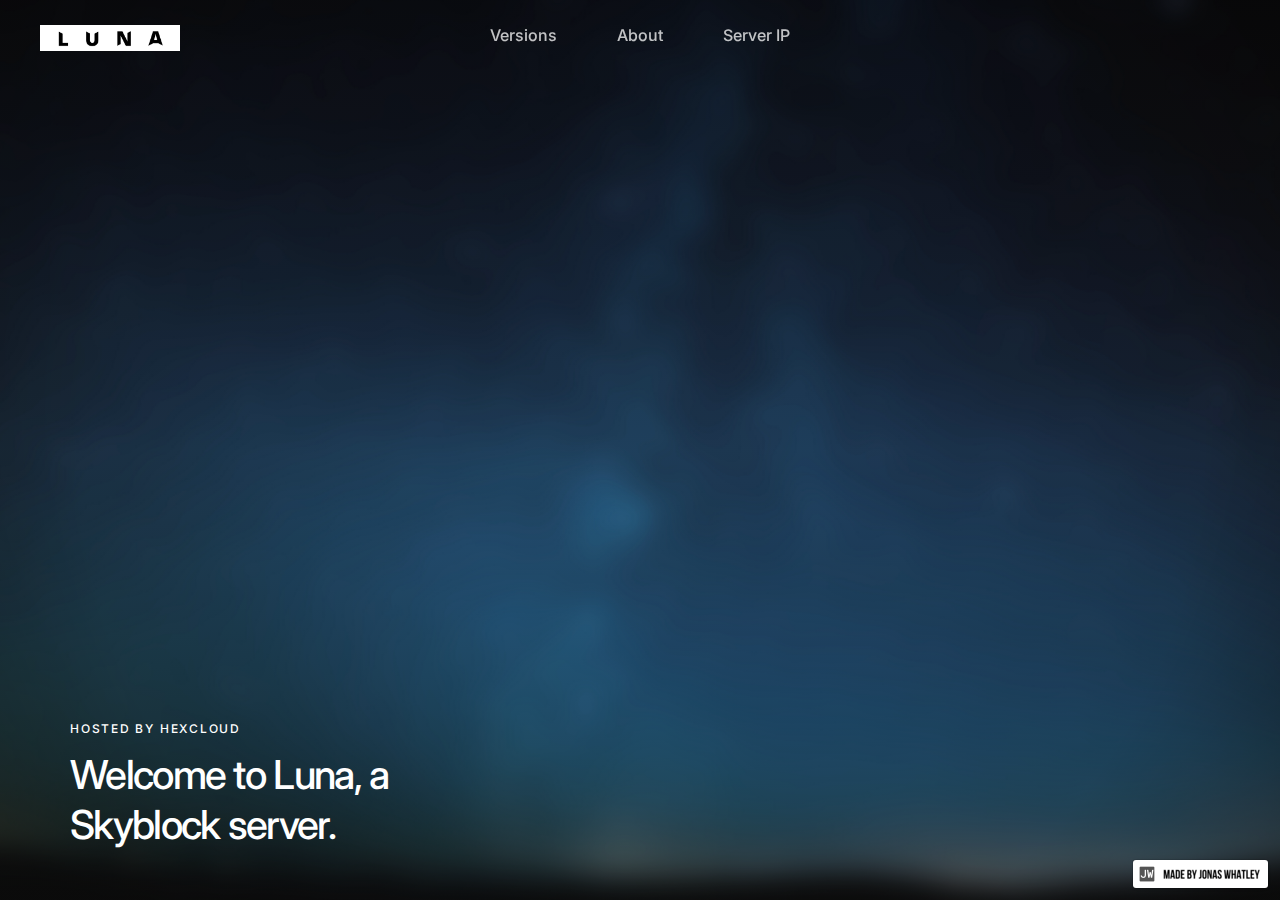
<file: index.html>
<html data-wf-domain="arcstudio.webflow.io" data-wf-page="60280dfdf65a4b057ad40a09" data-wf-site="60228ac4ff92bcfde58d2cdc" class="w-mod-js w-mod-touch wf-inter-n2-active wf-inter-n3-active wf-inter-n4-active wf-inter-n5-active wf-inter-n6-active wf-inter-n7-active wf-active"><!-- Mirrored from arcstudio.webflow.io/ by HTTrack Website Copier/3.x [XR&CO'2014], Mon, 06 Sep 2021 22:43:13 GMT --><head><meta charset="utf-8"><title>LUNA, a Skyblock server</title><meta content="Welcome to Luna, an awesome, free to play Skyblock server for Minecraft." name="description"><meta content="LUNA, a Skyblock server" property="og:title"><meta content="Welcome to Luna, an awesome, free to play Skyblock server for Minecraft." property="og:description"><meta content="LUNA, a Skyblock server" property="twitter:title"><meta content="Welcome to Luna, an awesome, free to play Skyblock server for Minecraft." property="twitter:description"><meta property="og:type" content="website"><meta content="summary_large_image" name="twitter:card"><meta content="width=device-width, initial-scale=1" name="viewport"><link href="../assets.website-files.com/60228ac4ff92bcfde58d2cdc/css/arcstudio.webflow.70149592f.css" rel="stylesheet" type="text/css"><script src="../ajax.googleapis.com/ajax/libs/webfont/1.6.26/webfont.js" type="text/javascript"></script><link rel="stylesheet" href="http://fonts.googleapis.com/css?family=Inter:200,300,regular,500,600,700" media="all"><script type="text/javascript">WebFont.load({  google: {    families: ["Inter:200,300,regular,500,600,700"]  }});</script><!--[if lt IE 9]><script src="https://cdnjs.cloudflare.com/ajax/libs/html5shiv/3.7.3/html5shiv.min.js" type="text/javascript"></script><![endif]--><script type="text/javascript">!function(o,c){var n=c.documentElement,t=" w-mod-";n.className+=t+"js",("ontouchstart"in o||o.DocumentTouch&&c instanceof DocumentTouch)&&(n.className+=t+"touch")}(window,document);</script><link href="../assets.website-files.com/60228ac4ff92bcfde58d2cdc/602afc96c984ec171512dcb2_favicon.png" rel="shortcut icon" type="image/x-icon"><link href="../assets.website-files.com/60228ac4ff92bcfde58d2cdc/602afc9c6f25162d26774ba6_webclip.png" rel="apple-touch-icon">
<meta http-equiv="refresh" content="0; URL=/website/index.html" />
</head>
<body>
  <p>If you are not redirected, <a href="/website/index.html">click here</a>.</p>
</body>
</file>
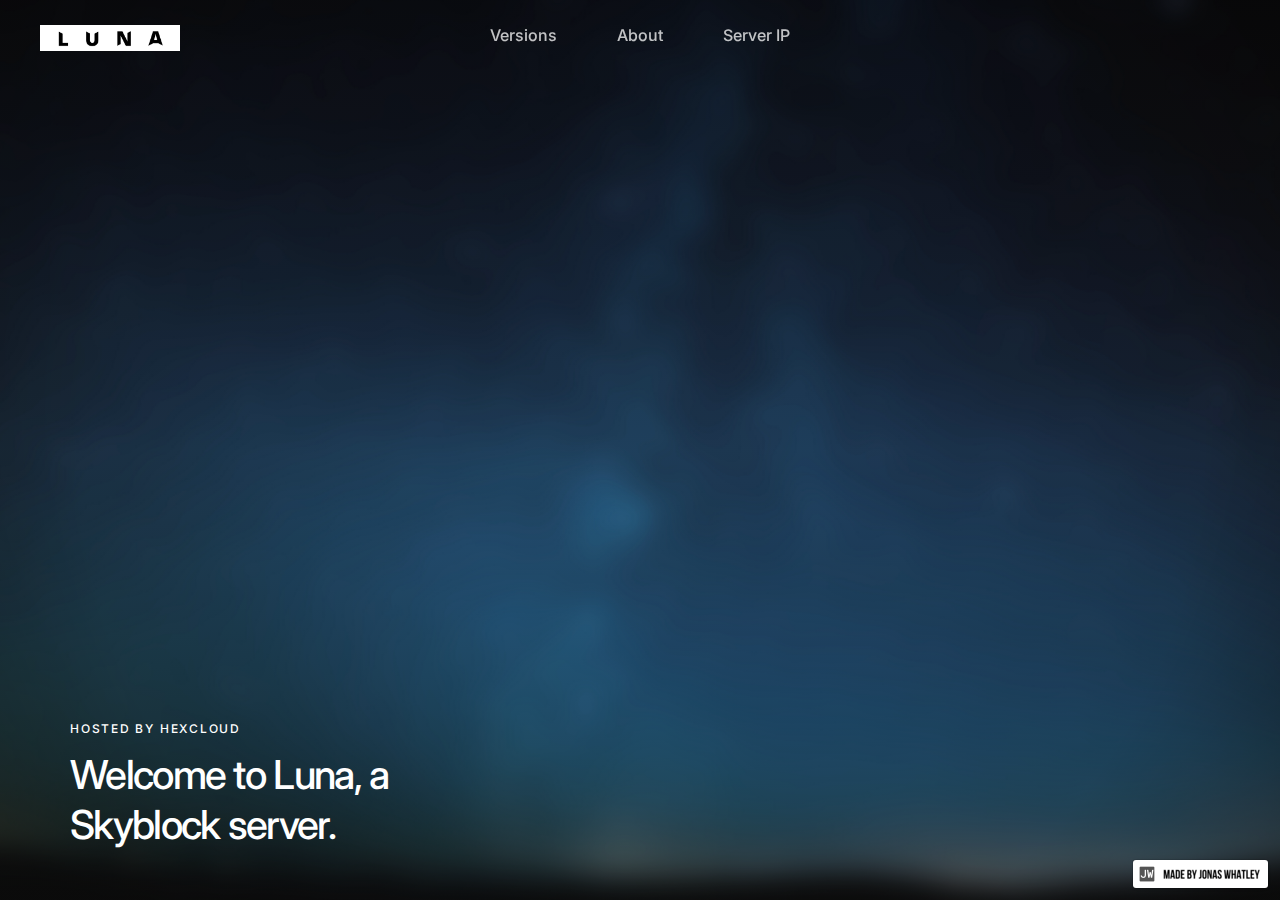
<file: website/index.html>
<html data-wf-domain="arcstudio.webflow.io" data-wf-page="60280dfdf65a4b057ad40a09" data-wf-site="60228ac4ff92bcfde58d2cdc" class="w-mod-js w-mod-touch wf-inter-n2-active wf-inter-n3-active wf-inter-n4-active wf-inter-n5-active wf-inter-n6-active wf-inter-n7-active wf-active w-mod-js w-mod-ix"><head><meta charset="utf-8"><title>LUNA, a Skyblock server</title><meta content="Welcome to Luna, an awesome, free to play Skyblock server for Minecraft." name="description"><meta content="LUNA, a Skyblock server" property="og:title"><meta content="Welcome to Luna, an awesome, free to play Skyblock server for Minecraft." property="og:description"><meta content="LUNA, a Skyblock server" property="twitter:title"><meta content="Welcome to Luna, an awesome, free to play Skyblock server for Minecraft." property="twitter:description"><meta property="og:type" content="website"><meta content="summary_large_image" name="twitter:card"><meta content="width=device-width, initial-scale=1" name="viewport"><link href="../assets.website-files.com/60228ac4ff92bcfde58d2cdc/css/arcstudio.webflow.70149592f.css" rel="stylesheet" type="text/css"><script src="../ajax.googleapis.com/ajax/libs/webfont/1.6.26/webfont.js" type="text/javascript"></script><script data-dapp-detection="">!function(){let e=!1;function n(){if(!e){const n=document.createElement("meta");n.name="dapp-detected",document.head.appendChild(n),e=!0}}if(window.hasOwnProperty("ethereum")){if(window.__disableDappDetectionInsertion=!0,void 0===window.ethereum)return;n()}else{var t=window.ethereum;Object.defineProperty(window,"ethereum",{configurable:!0,enumerable:!1,set:function(e){window.__disableDappDetectionInsertion||n(),t=e},get:function(){if(!window.__disableDappDetectionInsertion){const e=arguments.callee;e&&e.caller&&e.caller.toString&&-1!==e.caller.toString().indexOf("getOwnPropertyNames")||n()}return t}})}}();</script><link rel="stylesheet" href="https://fonts.googleapis.com/css?family=Inter:200,300,regular,500,600,700" media="all"><link rel="stylesheet" href="https://fonts.googleapis.com/css?family=Inter:200,300,regular,500,600,700" media="all"><script type="text/javascript">WebFont.load({  google: {    families: ["Inter:200,300,regular,500,600,700"]  }});</script><!--[if lt IE 9]><script src="https://cdnjs.cloudflare.com/ajax/libs/html5shiv/3.7.3/html5shiv.min.js" type="text/javascript"></script><![endif]--><script type="text/javascript">!function(o,c){var n=c.documentElement,t=" w-mod-";n.className+=t+"js",("ontouchstart"in o||o.DocumentTouch&&c instanceof DocumentTouch)&&(n.className+=t+"touch")}(window,document);</script><link href="../assets.website-files.com/60228ac4ff92bcfde58d2cdc/602afc96c984ec171512dcb2_favicon.png" rel="shortcut icon" type="image/x-icon"><link href="../assets.website-files.com/60228ac4ff92bcfde58d2cdc/602afc9c6f25162d26774ba6_webclip.png" rel="apple-touch-icon"></head><body data-new-gr-c-s-check-loaded="14.1027.0" data-gr-ext-installed=""><div data-w-id="8c3f2129-5beb-d66c-8280-7487acb77232" class="preload-screen" style="display: none; opacity: 0;"><img src="../assets.website-files.com/60228ac4ff92bcfde58d2cdc/6029415a400a92b09460d461_logo_wb.png" loading="lazy" data-w-id="8c3f2129-5beb-d66c-8280-7487acb77233" alt="" class="preload-image" style="opacity: 0;"></div><nav class="navbar homepage"><div class="navbar-container"><div class="navbar-left"><a href="index.html" aria-current="page" class="navbar-brand w-inline-block w--current"><img src="../assets.website-files.com/60228ac4ff92bcfde58d2cdc/6029412bad7fda49bbb71dce_logo_bw.png" loading="lazy" alt="Arc Studio logo
"></a></div><div class="navbar-mid"><ul role="list" class="navbar-menu w-list-unstyled"><li class="navbar-menu-item first-child"><a href="studio.html" class="navbar-menu-item-link">Versions</a></li><li class="navbar-menu-item"><a href="projects.html" class="navbar-menu-item-link">About</a></li><li class="navbar-menu-item" style="
    margin-right: 0px;
"><a href="blog.html" class="navbar-menu-item-link">Server IP</a></li></ul></div><div class="navbar-right"><div class="mobile-menu-button"><div class="bar top"></div><div class="bar middle"></div><div class="bar bottom"></div></div></div></div></nav><div data-w-id="858db959-1796-ae49-8ee6-fbae9528ce45" class="mobile-menu"><div class="menu-header"><div class="menu-logo"><img src="../assets.website-files.com/60228ac4ff92bcfde58d2cdc/602940dfbd9e72c79a310c88_arc_logo.png" loading="lazy" alt="Arc Studio logo" class="main-menu-logo"></div><div data-w-id="858db959-1796-ae49-8ee6-fbae9528ce49" class="close"><div class="close-bar top"></div><div class="close-bar bottom"></div></div></div><div class="mobile-menu-wrapper"><div class="mobile-menu-inner"><div class="mobile-menu-links"><a href="studio.html" class="mbile-menu-link w-inline-block"><h3 class="mobile-menu-text">Studio</h3></a><a href="projects.html" class="mbile-menu-link w-inline-block"><h3 class="mobile-menu-text">Projects</h3></a><a href="blog.html" class="mbile-menu-link w-inline-block"><h3 class="mobile-menu-text">Blog</h3></a></div><a href="contact.html" class="main-button w-button">Contact</a></div></div></div><div class="fullscreen-hero"><div data-delay="6000" data-animation="cross" data-autoplay="1" data-duration="2000" data-infinite="1" class="slider-hero w-slider" role="region" aria-label="carousel"><div class="w-slider-mask" id="w-slider-mask-0"><div class="slide one w-slide" aria-label="1 of 1" role="group" style="transform: translateX(0px); opacity: 1;"><div data-w-id="Div Block" class="hero-slider-title"><div class="hero-overline-text small-caps-text">Hosted By HEXCLOUD</div><h2 class="hero-main-title">Welcome to Luna, a Skyblock server.</h2></div></div><div aria-live="off" aria-atomic="true" class="w-slider-aria-label" data-wf-ignore=""></div></div></div></div>

<a class="w-webflow-badge" href="https://youtube.com/jonaswhatley"><img src="/d3e54v103j8qbb.cloudfront.net/JW.png" alt="" style="margin-right: 8px; width: 16px;"><img src="/d3e54v103j8qbb.cloudfront.net/tag.png" alt="Made in Webflow"></a></body></html>
</file>
<file: assets.website-files.com/60228ac4ff92bcfde58d2cdc/css/arcstudio.webflow.70149592f.css>
/* Generated on: Fri Mar 05 2021 13:21:45 GMT+0000 (Coordinated Universal Time) */
/* ==========================================================================
   normalize.css v3.0.3 | MIT License | github.com/necolas/normalize.css 
   ========================================================================== */
/*! normalize.css v3.0.3 | MIT License | github.com/necolas/normalize.css */html{font-family:sans-serif;-ms-text-size-adjust:100%;-webkit-text-size-adjust:100%}body{margin:0}article,aside,details,figcaption,figure,footer,header,hgroup,main,menu,nav,section,summary{display:block}audio,canvas,progress,video{display:inline-block;vertical-align:baseline}audio:not([controls]){display:none;height:0}[hidden],template{display:none}a{background-color:transparent}a:active,a:hover{outline:0}abbr[title]{border-bottom:1px dotted}b,strong{font-weight:bold}dfn{font-style:italic}h1{font-size:2em;margin:.67em 0}mark{background:#ff0;color:#000}small{font-size:80%}sub,sup{font-size:75%;line-height:0;position:relative;vertical-align:baseline}sup{top:-0.5em}sub{bottom:-0.25em}img{border:0}svg:not(:root){overflow:hidden}figure{margin:1em 40px}hr{box-sizing:content-box;height:0}pre{overflow:auto}code,kbd,pre,samp{font-family:monospace,monospace;font-size:1em}button,input,optgroup,select,textarea{color:inherit;font:inherit;margin:0}button{overflow:visible}button,select{text-transform:none}button,html input[type="button"],input[type="reset"]{-webkit-appearance:button;cursor:pointer}button[disabled],html input[disabled]{cursor:default}button::-moz-focus-inner,input::-moz-focus-inner{border:0;padding:0}input{line-height:normal}input[type="checkbox"],input[type="radio"]{box-sizing:border-box;padding:0}input[type="number"]::-webkit-inner-spin-button,input[type="number"]::-webkit-outer-spin-button{height:auto}input[type="search"]{-webkit-appearance:none}input[type="search"]::-webkit-search-cancel-button,input[type="search"]::-webkit-search-decoration{-webkit-appearance:none}fieldset{border:1px solid #c0c0c0;margin:0 2px;padding:.35em .625em .75em}legend{border:0;padding:0}textarea{overflow:auto}optgroup{font-weight:bold}table{border-collapse:collapse;border-spacing:0}td,th{padding:0}

/* ==========================================================================
   Start of base Webflow CSS - If you're looking for some ultra-clean CSS, skip the boilerplate and see the unminified code below.
   ========================================================================== */
@font-face{font-family:'webflow-icons';src:url("[data-uri]") format('truetype');font-weight:normal;font-style:normal}[class^="w-icon-"],[class*=" w-icon-"]{font-family:'webflow-icons' !important;speak:none;font-style:normal;font-weight:normal;font-variant:normal;text-transform:none;line-height:1;-webkit-font-smoothing:antialiased;-moz-osx-font-smoothing:grayscale}.w-icon-slider-right:before{content:"\e600"}.w-icon-slider-left:before{content:"\e601"}.w-icon-nav-menu:before{content:"\e602"}.w-icon-arrow-down:before,.w-icon-dropdown-toggle:before{content:"\e603"}.w-icon-file-upload-remove:before{content:"\e900"}.w-icon-file-upload-icon:before{content:"\e903"}*{-webkit-box-sizing:border-box;-moz-box-sizing:border-box;box-sizing:border-box}html{height:100%}body{margin:0;min-height:100%;background-color:#fff;font-family:Arial,sans-serif;font-size:14px;line-height:20px;color:#333}img{max-width:100%;vertical-align:middle;display:inline-block}html.w-mod-touch *{background-attachment:scroll !important}.w-block{display:block}.w-inline-block{max-width:100%;display:inline-block}.w-clearfix:before,.w-clearfix:after{content:" ";display:table;grid-column-start:1;grid-row-start:1;grid-column-end:2;grid-row-end:2}.w-clearfix:after{clear:both}.w-hidden{display:none}.w-button{display:inline-block;padding:9px 15px;background-color:#3898EC;color:white;border:0;line-height:inherit;text-decoration:none;cursor:pointer;border-radius:0}input.w-button{-webkit-appearance:button}html[data-w-dynpage] [data-w-cloak]{color:transparent !important}.w-webflow-badge,.w-webflow-badge *{position:static;left:auto;top:auto;right:auto;bottom:auto;z-index:auto;display:block;visibility:visible;overflow:visible;overflow-x:visible;overflow-y:visible;box-sizing:border-box;width:auto;height:auto;max-height:none;max-width:none;min-height:0;min-width:0;margin:0;padding:0;float:none;clear:none;border:0 none transparent;border-radius:0;background:none;background-image:none;background-position:0 0;background-size:auto auto;background-repeat:repeat;background-origin:padding-box;background-clip:border-box;background-attachment:scroll;background-color:transparent;box-shadow:none;opacity:1;transform:none;transition:none;direction:ltr;font-family:inherit;font-weight:inherit;color:inherit;font-size:inherit;line-height:inherit;font-style:inherit;font-variant:inherit;text-align:inherit;letter-spacing:inherit;text-decoration:inherit;text-indent:0;text-transform:inherit;list-style-type:disc;text-shadow:none;font-smoothing:auto;vertical-align:baseline;cursor:inherit;white-space:inherit;word-break:normal;word-spacing:normal;word-wrap:normal}.w-webflow-badge{position:fixed !important;display:inline-block !important;visibility:visible !important;z-index:2147483647 !important;top:auto !important;right:12px !important;bottom:12px !important;left:auto !important;color:#AAADB0 !important;background-color:#fff !important;border-radius:3px !important;padding:6px 8px 6px 6px !important;font-size:12px !important;opacity:1 !important;line-height:14px !important;text-decoration:none !important;transform:none !important;margin:0 !important;width:auto !important;height:auto !important;overflow:visible !important;white-space:nowrap;box-shadow:0 0 0 1px rgba(0,0,0,0.1),0 1px 3px rgba(0,0,0,0.1);cursor:pointer}.w-webflow-badge>img{display:inline-block !important;visibility:visible !important;opacity:1 !important;vertical-align:middle !important}h1,h2,h3,h4,h5,h6{font-weight:bold;margin-bottom:10px}h1{font-size:38px;line-height:44px;margin-top:20px}h2{font-size:32px;line-height:36px;margin-top:20px}h3{font-size:24px;line-height:30px;margin-top:20px}h4{font-size:18px;line-height:24px;margin-top:10px}h5{font-size:14px;line-height:20px;margin-top:10px}h6{font-size:12px;line-height:18px;margin-top:10px}p{margin-top:0;margin-bottom:10px}blockquote{margin:0 0 10px 0;padding:10px 20px;border-left:5px solid #E2E2E2;font-size:18px;line-height:22px}figure{margin:0;margin-bottom:10px}figcaption{margin-top:5px;text-align:center}ul,ol{margin-top:0;margin-bottom:10px;padding-left:40px}.w-list-unstyled{padding-left:0;list-style:none}.w-embed:before,.w-embed:after{content:" ";display:table;grid-column-start:1;grid-row-start:1;grid-column-end:2;grid-row-end:2}.w-embed:after{clear:both}.w-video{width:100%;position:relative;padding:0}.w-video iframe,.w-video object,.w-video embed{position:absolute;top:0;left:0;width:100%;height:100%}fieldset{padding:0;margin:0;border:0}button,html input[type="button"],input[type="reset"]{border:0;cursor:pointer;-webkit-appearance:button}.w-form{margin:0 0 15px}.w-form-done{display:none;padding:20px;text-align:center;background-color:#dddddd}.w-form-fail{display:none;margin-top:10px;padding:10px;background-color:#ffdede}label{display:block;margin-bottom:5px;font-weight:bold}.w-input,.w-select{display:block;width:100%;height:38px;padding:8px 12px;margin-bottom:10px;font-size:14px;line-height:1.42857143;color:#333333;vertical-align:middle;background-color:#ffffff;border:1px solid #cccccc}.w-input:-moz-placeholder,.w-select:-moz-placeholder{color:#999}.w-input::-moz-placeholder,.w-select::-moz-placeholder{color:#999;opacity:1}.w-input:-ms-input-placeholder,.w-select:-ms-input-placeholder{color:#999}.w-input::-webkit-input-placeholder,.w-select::-webkit-input-placeholder{color:#999}.w-input:focus,.w-select:focus{border-color:#3898EC;outline:0}.w-input[disabled],.w-select[disabled],.w-input[readonly],.w-select[readonly],fieldset[disabled] .w-input,fieldset[disabled] .w-select{cursor:not-allowed;background-color:#eeeeee}textarea.w-input,textarea.w-select{height:auto}.w-select{background-color:#f3f3f3}.w-select[multiple]{height:auto}.w-form-label{display:inline-block;cursor:pointer;font-weight:normal;margin-bottom:0}.w-radio{display:block;margin-bottom:5px;padding-left:20px}.w-radio:before,.w-radio:after{content:" ";display:table;grid-column-start:1;grid-row-start:1;grid-column-end:2;grid-row-end:2}.w-radio:after{clear:both}.w-radio-input{margin:4px 0 0;margin-top:1px \9;line-height:normal;float:left;margin-left:-20px}.w-radio-input{margin-top:3px}.w-file-upload{display:block;margin-bottom:10px}.w-file-upload-input{width:.1px;height:.1px;opacity:0;overflow:hidden;position:absolute;z-index:-100}.w-file-upload-default,.w-file-upload-uploading,.w-file-upload-success{display:inline-block;color:#333333}.w-file-upload-error{display:block;margin-top:10px}.w-file-upload-default.w-hidden,.w-file-upload-uploading.w-hidden,.w-file-upload-error.w-hidden,.w-file-upload-success.w-hidden{display:none}.w-file-upload-uploading-btn{display:flex;font-size:14px;font-weight:normal;cursor:pointer;margin:0;padding:8px 12px;border:1px solid #cccccc;background-color:#fafafa}.w-file-upload-file{display:flex;flex-grow:1;justify-content:space-between;margin:0;padding:8px 9px 8px 11px;border:1px solid #cccccc;background-color:#fafafa}.w-file-upload-file-name{font-size:14px;font-weight:normal;display:block}.w-file-remove-link{margin-top:3px;margin-left:10px;width:auto;height:auto;padding:3px;display:block;cursor:pointer}.w-icon-file-upload-remove{margin:auto;font-size:10px}.w-file-upload-error-msg{display:inline-block;color:#ea384c;padding:2px 0}.w-file-upload-info{display:inline-block;line-height:38px;padding:0 12px}.w-file-upload-label{display:inline-block;font-size:14px;font-weight:normal;cursor:pointer;margin:0;padding:8px 12px;border:1px solid #cccccc;background-color:#fafafa}.w-icon-file-upload-icon,.w-icon-file-upload-uploading{display:inline-block;margin-right:8px;width:20px}.w-icon-file-upload-uploading{height:20px}.w-container{margin-left:auto;margin-right:auto;max-width:940px}.w-container:before,.w-container:after{content:" ";display:table;grid-column-start:1;grid-row-start:1;grid-column-end:2;grid-row-end:2}.w-container:after{clear:both}.w-container .w-row{margin-left:-10px;margin-right:-10px}.w-row:before,.w-row:after{content:" ";display:table;grid-column-start:1;grid-row-start:1;grid-column-end:2;grid-row-end:2}.w-row:after{clear:both}.w-row .w-row{margin-left:0;margin-right:0}.w-col{position:relative;float:left;width:100%;min-height:1px;padding-left:10px;padding-right:10px}.w-col .w-col{padding-left:0;padding-right:0}.w-col-1{width:8.33333333%}.w-col-2{width:16.66666667%}.w-col-3{width:25%}.w-col-4{width:33.33333333%}.w-col-5{width:41.66666667%}.w-col-6{width:50%}.w-col-7{width:58.33333333%}.w-col-8{width:66.66666667%}.w-col-9{width:75%}.w-col-10{width:83.33333333%}.w-col-11{width:91.66666667%}.w-col-12{width:100%}.w-hidden-main{display:none !important}@media screen and (max-width:991px){.w-container{max-width:728px}.w-hidden-main{display:inherit !important}.w-hidden-medium{display:none !important}.w-col-medium-1{width:8.33333333%}.w-col-medium-2{width:16.66666667%}.w-col-medium-3{width:25%}.w-col-medium-4{width:33.33333333%}.w-col-medium-5{width:41.66666667%}.w-col-medium-6{width:50%}.w-col-medium-7{width:58.33333333%}.w-col-medium-8{width:66.66666667%}.w-col-medium-9{width:75%}.w-col-medium-10{width:83.33333333%}.w-col-medium-11{width:91.66666667%}.w-col-medium-12{width:100%}.w-col-stack{width:100%;left:auto;right:auto}}@media screen and (max-width:767px){.w-hidden-main{display:inherit !important}.w-hidden-medium{display:inherit !important}.w-hidden-small{display:none !important}.w-row,.w-container .w-row{margin-left:0;margin-right:0}.w-col{width:100%;left:auto;right:auto}.w-col-small-1{width:8.33333333%}.w-col-small-2{width:16.66666667%}.w-col-small-3{width:25%}.w-col-small-4{width:33.33333333%}.w-col-small-5{width:41.66666667%}.w-col-small-6{width:50%}.w-col-small-7{width:58.33333333%}.w-col-small-8{width:66.66666667%}.w-col-small-9{width:75%}.w-col-small-10{width:83.33333333%}.w-col-small-11{width:91.66666667%}.w-col-small-12{width:100%}}@media screen and (max-width:479px){.w-container{max-width:none}.w-hidden-main{display:inherit !important}.w-hidden-medium{display:inherit !important}.w-hidden-small{display:inherit !important}.w-hidden-tiny{display:none !important}.w-col{width:100%}.w-col-tiny-1{width:8.33333333%}.w-col-tiny-2{width:16.66666667%}.w-col-tiny-3{width:25%}.w-col-tiny-4{width:33.33333333%}.w-col-tiny-5{width:41.66666667%}.w-col-tiny-6{width:50%}.w-col-tiny-7{width:58.33333333%}.w-col-tiny-8{width:66.66666667%}.w-col-tiny-9{width:75%}.w-col-tiny-10{width:83.33333333%}.w-col-tiny-11{width:91.66666667%}.w-col-tiny-12{width:100%}}.w-widget{position:relative}.w-widget-map{width:100%;height:400px}.w-widget-map label{width:auto;display:inline}.w-widget-map img{max-width:inherit}.w-widget-map .gm-style-iw{text-align:center}.w-widget-map .gm-style-iw>button{display:none !important}.w-widget-twitter{overflow:hidden}.w-widget-twitter-count-shim{display:inline-block;vertical-align:top;position:relative;width:28px;height:20px;text-align:center;background:white;border:#758696 solid 1px;border-radius:3px}.w-widget-twitter-count-shim *{pointer-events:none;-webkit-user-select:none;-moz-user-select:none;-ms-user-select:none;user-select:none}.w-widget-twitter-count-shim .w-widget-twitter-count-inner{position:relative;font-size:15px;line-height:12px;text-align:center;color:#999;font-family:serif}.w-widget-twitter-count-shim .w-widget-twitter-count-clear{position:relative;display:block}.w-widget-twitter-count-shim.w--large{width:36px;height:28px}.w-widget-twitter-count-shim.w--large .w-widget-twitter-count-inner{font-size:18px;line-height:18px}.w-widget-twitter-count-shim:not(.w--vertical){margin-left:5px;margin-right:8px}.w-widget-twitter-count-shim:not(.w--vertical).w--large{margin-left:6px}.w-widget-twitter-count-shim:not(.w--vertical):before,.w-widget-twitter-count-shim:not(.w--vertical):after{top:50%;left:0;border:solid transparent;content:" ";height:0;width:0;position:absolute;pointer-events:none}.w-widget-twitter-count-shim:not(.w--vertical):before{border-color:rgba(117,134,150,0);border-right-color:#5d6c7b;border-width:4px;margin-left:-9px;margin-top:-4px}.w-widget-twitter-count-shim:not(.w--vertical).w--large:before{border-width:5px;margin-left:-10px;margin-top:-5px}.w-widget-twitter-count-shim:not(.w--vertical):after{border-color:rgba(255,255,255,0);border-right-color:white;border-width:4px;margin-left:-8px;margin-top:-4px}.w-widget-twitter-count-shim:not(.w--vertical).w--large:after{border-width:5px;margin-left:-9px;margin-top:-5px}.w-widget-twitter-count-shim.w--vertical{width:61px;height:33px;margin-bottom:8px}.w-widget-twitter-count-shim.w--vertical:before,.w-widget-twitter-count-shim.w--vertical:after{top:100%;left:50%;border:solid transparent;content:" ";height:0;width:0;position:absolute;pointer-events:none}.w-widget-twitter-count-shim.w--vertical:before{border-color:rgba(117,134,150,0);border-top-color:#5d6c7b;border-width:5px;margin-left:-5px}.w-widget-twitter-count-shim.w--vertical:after{border-color:rgba(255,255,255,0);border-top-color:white;border-width:4px;margin-left:-4px}.w-widget-twitter-count-shim.w--vertical .w-widget-twitter-count-inner{font-size:18px;line-height:22px}.w-widget-twitter-count-shim.w--vertical.w--large{width:76px}.w-widget-gplus{overflow:hidden}.w-background-video{position:relative;overflow:hidden;height:500px;color:white}.w-background-video>video{background-size:cover;background-position:50% 50%;position:absolute;margin:auto;width:100%;height:100%;right:-100%;bottom:-100%;top:-100%;left:-100%;object-fit:cover;z-index:-100}.w-background-video>video::-webkit-media-controls-start-playback-button{display:none !important;-webkit-appearance:none}.w-slider{position:relative;height:300px;text-align:center;background:#dddddd;clear:both;-webkit-tap-highlight-color:rgba(0,0,0,0);tap-highlight-color:rgba(0,0,0,0)}.w-slider-mask{position:relative;display:block;overflow:hidden;z-index:1;left:0;right:0;height:100%;white-space:nowrap}.w-slide{position:relative;display:inline-block;vertical-align:top;width:100%;height:100%;white-space:normal;text-align:left}.w-slider-nav{position:absolute;z-index:2;top:auto;right:0;bottom:0;left:0;margin:auto;padding-top:10px;height:40px;text-align:center;-webkit-tap-highlight-color:rgba(0,0,0,0);tap-highlight-color:rgba(0,0,0,0)}.w-slider-nav.w-round>div{border-radius:100%}.w-slider-nav.w-num>div{width:auto;height:auto;padding:.2em .5em;font-size:inherit;line-height:inherit}.w-slider-nav.w-shadow>div{box-shadow:0 0 3px rgba(51,51,51,0.4)}.w-slider-nav-invert{color:#fff}.w-slider-nav-invert>div{background-color:rgba(34,34,34,0.4)}.w-slider-nav-invert>div.w-active{background-color:#222}.w-slider-dot{position:relative;display:inline-block;width:1em;height:1em;background-color:rgba(255,255,255,0.4);cursor:pointer;margin:0 3px .5em;transition:background-color 100ms,color 100ms}.w-slider-dot.w-active{background-color:#fff}.w-slider-dot:focus{outline:none;box-shadow:0 0 0 2px #fff}.w-slider-dot:focus.w-active{box-shadow:none}.w-slider-arrow-left,.w-slider-arrow-right{position:absolute;width:80px;top:0;right:0;bottom:0;left:0;margin:auto;cursor:pointer;overflow:hidden;color:white;font-size:40px;-webkit-tap-highlight-color:rgba(0,0,0,0);tap-highlight-color:rgba(0,0,0,0);-webkit-user-select:none;-moz-user-select:none;-ms-user-select:none;user-select:none}.w-slider-arrow-left [class^="w-icon-"],.w-slider-arrow-right [class^="w-icon-"],.w-slider-arrow-left [class*=" w-icon-"],.w-slider-arrow-right [class*=" w-icon-"]{position:absolute}.w-slider-arrow-left:focus,.w-slider-arrow-right:focus{outline:0}.w-slider-arrow-left{z-index:3;right:auto}.w-slider-arrow-right{z-index:4;left:auto}.w-icon-slider-left,.w-icon-slider-right{top:0;right:0;bottom:0;left:0;margin:auto;width:1em;height:1em}.w-slider-aria-label{border:0;clip:rect(0 0 0 0);height:1px;margin:-1px;overflow:hidden;padding:0;position:absolute;width:1px}.w-dropdown{display:inline-block;position:relative;text-align:left;margin-left:auto;margin-right:auto;z-index:900}.w-dropdown-btn,.w-dropdown-toggle,.w-dropdown-link{position:relative;vertical-align:top;text-decoration:none;color:#222222;padding:20px;text-align:left;margin-left:auto;margin-right:auto;white-space:nowrap}.w-dropdown-toggle{-webkit-user-select:none;-moz-user-select:none;-ms-user-select:none;user-select:none;display:inline-block;cursor:pointer;padding-right:40px}.w-dropdown-toggle:focus{outline:0}.w-icon-dropdown-toggle{position:absolute;top:0;right:0;bottom:0;margin:auto;margin-right:20px;width:1em;height:1em}.w-dropdown-list{position:absolute;background:#dddddd;display:none;min-width:100%}.w-dropdown-list.w--open{display:block}.w-dropdown-link{padding:10px 20px;display:block;color:#222222}.w-dropdown-link.w--current{color:#0082f3}.w-dropdown-link:focus{outline:0}@media screen and (max-width:767px){.w-nav-brand{padding-left:10px}}.w-lightbox-backdrop{color:#000;cursor:auto;font-family:serif;font-size:medium;font-style:normal;font-variant:normal;font-weight:normal;letter-spacing:normal;line-height:normal;list-style:disc;text-align:start;text-indent:0;text-shadow:none;text-transform:none;visibility:visible;white-space:normal;word-break:normal;word-spacing:normal;word-wrap:normal;position:fixed;top:0;right:0;bottom:0;left:0;color:#fff;font-family:"Helvetica Neue",Helvetica,Ubuntu,"Segoe UI",Verdana,sans-serif;font-size:17px;line-height:1.2;font-weight:300;text-align:center;background:rgba(0,0,0,0.9);z-index:2000;outline:0;opacity:0;-webkit-user-select:none;-moz-user-select:none;-ms-user-select:none;-webkit-tap-highlight-color:transparent;-webkit-transform:translate(0, 0)}.w-lightbox-backdrop,.w-lightbox-container{height:100%;overflow:auto;-webkit-overflow-scrolling:touch}.w-lightbox-content{position:relative;height:100vh;overflow:hidden}.w-lightbox-view{position:absolute;width:100vw;height:100vh;opacity:0}.w-lightbox-view:before{content:"";height:100vh}.w-lightbox-group,.w-lightbox-group .w-lightbox-view,.w-lightbox-group .w-lightbox-view:before{height:86vh}.w-lightbox-frame,.w-lightbox-view:before{display:inline-block;vertical-align:middle}.w-lightbox-figure{position:relative;margin:0}.w-lightbox-group .w-lightbox-figure{cursor:pointer}.w-lightbox-img{width:auto;height:auto;max-width:none}.w-lightbox-image{display:block;float:none;max-width:100vw;max-height:100vh}.w-lightbox-group .w-lightbox-image{max-height:86vh}.w-lightbox-caption{position:absolute;right:0;bottom:0;left:0;padding:.5em 1em;background:rgba(0,0,0,0.4);text-align:left;text-overflow:ellipsis;white-space:nowrap;overflow:hidden}.w-lightbox-embed{position:absolute;top:0;right:0;bottom:0;left:0;width:100%;height:100%}.w-lightbox-control{position:absolute;top:0;width:4em;background-size:24px;background-repeat:no-repeat;background-position:center;cursor:pointer;-webkit-transition:all .3s;transition:all .3s}.w-lightbox-left{display:none;bottom:0;left:0;background-image:url("[data-uri]")}.w-lightbox-right{display:none;right:0;bottom:0;background-image:url("[data-uri]")}.w-lightbox-close{right:0;height:2.6em;background-image:url("[data-uri]");background-size:18px}.w-lightbox-strip{position:absolute;bottom:0;left:0;right:0;padding:0 1vh;line-height:0;white-space:nowrap;overflow-x:auto;overflow-y:hidden}.w-lightbox-item{display:inline-block;width:10vh;padding:2vh 1vh;box-sizing:content-box;cursor:pointer;-webkit-transform:translate3d(0, 0, 0)}.w-lightbox-active{opacity:.3}.w-lightbox-thumbnail{position:relative;height:10vh;background:#222;overflow:hidden}.w-lightbox-thumbnail-image{position:absolute;top:0;left:0}.w-lightbox-thumbnail .w-lightbox-tall{top:50%;width:100%;-webkit-transform:translate(0, -50%);-ms-transform:translate(0, -50%);transform:translate(0, -50%)}.w-lightbox-thumbnail .w-lightbox-wide{left:50%;height:100%;-webkit-transform:translate(-50%, 0);-ms-transform:translate(-50%, 0);transform:translate(-50%, 0)}.w-lightbox-spinner{position:absolute;top:50%;left:50%;box-sizing:border-box;width:40px;height:40px;margin-top:-20px;margin-left:-20px;border:5px solid rgba(0,0,0,0.4);border-radius:50%;-webkit-animation:spin .8s infinite linear;animation:spin .8s infinite linear}.w-lightbox-spinner:after{content:"";position:absolute;top:-4px;right:-4px;bottom:-4px;left:-4px;border:3px solid transparent;border-bottom-color:#fff;border-radius:50%}.w-lightbox-hide{display:none}.w-lightbox-noscroll{overflow:hidden}@media (min-width:768px){.w-lightbox-content{height:96vh;margin-top:2vh}.w-lightbox-view,.w-lightbox-view:before{height:96vh}.w-lightbox-group,.w-lightbox-group .w-lightbox-view,.w-lightbox-group .w-lightbox-view:before{height:84vh}.w-lightbox-image{max-width:96vw;max-height:96vh}.w-lightbox-group .w-lightbox-image{max-width:82.3vw;max-height:84vh}.w-lightbox-left,.w-lightbox-right{display:block;opacity:.5}.w-lightbox-close{opacity:.8}.w-lightbox-control:hover{opacity:1}}.w-lightbox-inactive,.w-lightbox-inactive:hover{opacity:0}.w-richtext:before,.w-richtext:after{content:" ";display:table;grid-column-start:1;grid-row-start:1;grid-column-end:2;grid-row-end:2}.w-richtext:after{clear:both}.w-richtext[contenteditable="true"]:before,.w-richtext[contenteditable="true"]:after{white-space:initial}.w-richtext ol,.w-richtext ul{overflow:hidden}.w-richtext .w-richtext-figure-selected.w-richtext-figure-type-video div:after,.w-richtext .w-richtext-figure-selected[data-rt-type="video"] div:after{outline:2px solid #2895f7}.w-richtext .w-richtext-figure-selected.w-richtext-figure-type-image div,.w-richtext .w-richtext-figure-selected[data-rt-type="image"] div{outline:2px solid #2895f7}.w-richtext figure.w-richtext-figure-type-video>div:after,.w-richtext figure[data-rt-type="video"]>div:after{content:'';position:absolute;display:none;left:0;top:0;right:0;bottom:0}.w-richtext figure{position:relative;max-width:60%}.w-richtext figure>div:before{cursor:default !important}.w-richtext figure img{width:100%}.w-richtext figure figcaption.w-richtext-figcaption-placeholder{opacity:.6}.w-richtext figure div{font-size:0;color:transparent}.w-richtext figure.w-richtext-figure-type-image,.w-richtext figure[data-rt-type="image"]{display:table}.w-richtext figure.w-richtext-figure-type-image>div,.w-richtext figure[data-rt-type="image"]>div{display:inline-block}.w-richtext figure.w-richtext-figure-type-image>figcaption,.w-richtext figure[data-rt-type="image"]>figcaption{display:table-caption;caption-side:bottom}.w-richtext figure.w-richtext-figure-type-video,.w-richtext figure[data-rt-type="video"]{width:60%;height:0}.w-richtext figure.w-richtext-figure-type-video iframe,.w-richtext figure[data-rt-type="video"] iframe{position:absolute;top:0;left:0;width:100%;height:100%}.w-richtext figure.w-richtext-figure-type-video>div,.w-richtext figure[data-rt-type="video"]>div{width:100%}.w-richtext figure.w-richtext-align-center{margin-right:auto;margin-left:auto;clear:both}.w-richtext figure.w-richtext-align-center.w-richtext-figure-type-image>div,.w-richtext figure.w-richtext-align-center[data-rt-type="image"]>div{max-width:100%}.w-richtext figure.w-richtext-align-normal{clear:both}.w-richtext figure.w-richtext-align-fullwidth{width:100%;max-width:100%;text-align:center;clear:both;display:block;margin-right:auto;margin-left:auto}.w-richtext figure.w-richtext-align-fullwidth>div{display:inline-block;padding-bottom:inherit}.w-richtext figure.w-richtext-align-fullwidth>figcaption{display:block}.w-richtext figure.w-richtext-align-floatleft{float:left;margin-right:15px;clear:none}.w-richtext figure.w-richtext-align-floatright{float:right;margin-left:15px;clear:none}.w-nav{position:relative;background:#dddddd;z-index:1000}.w-nav:before,.w-nav:after{content:" ";display:table;grid-column-start:1;grid-row-start:1;grid-column-end:2;grid-row-end:2}.w-nav:after{clear:both}.w-nav-brand{position:relative;float:left;text-decoration:none;color:#333333}.w-nav-link{position:relative;display:inline-block;vertical-align:top;text-decoration:none;color:#222222;padding:20px;text-align:left;margin-left:auto;margin-right:auto}.w-nav-link.w--current{color:#0082f3}.w-nav-menu{position:relative;float:right}[data-nav-menu-open]{display:block !important;position:absolute;top:100%;left:0;right:0;background:#C8C8C8;text-align:center;overflow:visible;min-width:200px}.w--nav-link-open{display:block;position:relative}.w-nav-overlay{position:absolute;overflow:hidden;display:none;top:100%;left:0;right:0;width:100%}.w-nav-overlay [data-nav-menu-open]{top:0}.w-nav[data-animation="over-left"] .w-nav-overlay{width:auto}.w-nav[data-animation="over-left"] .w-nav-overlay,.w-nav[data-animation="over-left"] [data-nav-menu-open]{right:auto;z-index:1;top:0}.w-nav[data-animation="over-right"] .w-nav-overlay{width:auto}.w-nav[data-animation="over-right"] .w-nav-overlay,.w-nav[data-animation="over-right"] [data-nav-menu-open]{left:auto;z-index:1;top:0}.w-nav-button{position:relative;float:right;padding:18px;font-size:24px;display:none;cursor:pointer;-webkit-tap-highlight-color:rgba(0,0,0,0);tap-highlight-color:rgba(0,0,0,0);-webkit-user-select:none;-moz-user-select:none;-ms-user-select:none;user-select:none}.w-nav-button:focus{outline:0}.w-nav-button.w--open{background-color:#C8C8C8;color:white}.w-nav[data-collapse="all"] .w-nav-menu{display:none}.w-nav[data-collapse="all"] .w-nav-button{display:block}.w--nav-dropdown-open{display:block}.w--nav-dropdown-toggle-open{display:block}.w--nav-dropdown-list-open{position:static}@media screen and (max-width:991px){.w-nav[data-collapse="medium"] .w-nav-menu{display:none}.w-nav[data-collapse="medium"] .w-nav-button{display:block}}@media screen and (max-width:767px){.w-nav[data-collapse="small"] .w-nav-menu{display:none}.w-nav[data-collapse="small"] .w-nav-button{display:block}.w-nav-brand{padding-left:10px}}@media screen and (max-width:479px){.w-nav[data-collapse="tiny"] .w-nav-menu{display:none}.w-nav[data-collapse="tiny"] .w-nav-button{display:block}}.w-tabs{position:relative}.w-tabs:before,.w-tabs:after{content:" ";display:table;grid-column-start:1;grid-row-start:1;grid-column-end:2;grid-row-end:2}.w-tabs:after{clear:both}.w-tab-menu{position:relative}.w-tab-link{position:relative;display:inline-block;vertical-align:top;text-decoration:none;padding:9px 30px;text-align:left;cursor:pointer;color:#222222;background-color:#dddddd}.w-tab-link.w--current{background-color:#C8C8C8}.w-tab-link:focus{outline:0}.w-tab-content{position:relative;display:block;overflow:hidden}.w-tab-pane{position:relative;display:none}.w--tab-active{display:block}@media screen and (max-width:479px){.w-tab-link{display:block}}.w-ix-emptyfix:after{content:""}@keyframes spin{0%{transform:rotate(0deg)}100%{transform:rotate(360deg)}}.w-dyn-empty{padding:10px;background-color:#dddddd}.w-dyn-hide{display:none !important}.w-dyn-bind-empty{display:none !important}.w-condition-invisible{display:none !important}

/* ==========================================================================
   Start of custom Webflow CSS
   ========================================================================== */
.w-layout-grid {
  display: -ms-grid;
  display: grid;
  grid-auto-columns: 1fr;
  -ms-grid-columns: 1fr 1fr;
  grid-template-columns: 1fr 1fr;
  -ms-grid-rows: auto auto;
  grid-template-rows: auto auto;
  grid-row-gap: 16px;
  grid-column-gap: 16px;
}

body {
  display: -webkit-box;
  display: -webkit-flex;
  display: -ms-flexbox;
  display: flex;
  -webkit-box-orient: vertical;
  -webkit-box-direction: normal;
  -webkit-flex-direction: column;
  -ms-flex-direction: column;
  flex-direction: column;
  background-color: #f1ede9;
  font-family: Inter, sans-serif;
  color: #141414;
  font-size: 16px;
  line-height: 1.4em;
}

h1 {
  margin-top: 0px;
  margin-bottom: 0px;
  color: #141414;
  font-size: 52px;
  line-height: 1.25em;
  font-weight: 500;
  letter-spacing: -2.5px;
}

h2 {
  margin-top: 0px;
  margin-bottom: 0px;
  color: #141414;
  font-size: 40px;
  line-height: 1.25em;
  font-weight: 500;
  letter-spacing: -1.7px;
}

h3 {
  margin-top: 0px;
  margin-bottom: 0px;
  color: #141414;
  font-size: 30px;
  line-height: 1.3em;
  font-weight: 500;
  letter-spacing: -1.3px;
}

h4 {
  margin-top: 0px;
  margin-bottom: 0px;
  color: #141414;
  font-size: 24px;
  line-height: 1.25em;
  font-weight: 600;
  letter-spacing: -1px;
}

h5 {
  margin-top: 0px;
  margin-bottom: 0px;
  font-size: 20px;
  line-height: 1.25em;
  font-weight: 500;
  letter-spacing: -0.85px;
}

h6 {
  margin-top: 0px;
  margin-bottom: 0px;
  font-size: 16px;
  line-height: 1.25em;
  font-weight: 500;
  letter-spacing: -0.68px;
}

p {
  margin-bottom: 25px;
  color: rgba(20, 20, 20, 0.65);
  line-height: 1.6em;
}

a {
  color: rgba(20, 20, 20, 0.65);
  text-decoration: none;
}

ul {
  margin-top: 0px;
  margin-bottom: 20px;
  padding-left: 25px;
}

ol {
  margin-top: 0px;
  margin-bottom: 20px;
  padding-left: 30px;
}

li {
  margin-bottom: 6px;
}

img {
  display: inline-block;
  max-width: 100%;
}

em {
  font-style: italic;
}

blockquote {
  margin-bottom: 10px;
  padding: 10px 67px;
  border-left: 0px none transparent;
  font-size: 18px;
  line-height: 1.4em;
  letter-spacing: -0.65px;
}

figure {
  margin-bottom: 0px;
}

figcaption {
  margin-top: 5px;
  color: rgba(20, 20, 20, 0.5);
  font-size: 14px;
  font-weight: 500;
  text-align: center;
}

.navbar-menu-item {
  margin-right: 30px;
  margin-left: 30px;
  font-weight: 500;
}

.navbar-menu-item.last-child {
  margin-right: 0px;
}

.navbar-menu-item.first-child {
  margin-left: 0px;
}

.navbar {
  position: -webkit-sticky;
  position: sticky;
  left: 0%;
  top: 0%;
  right: 0%;
  bottom: auto;
  z-index: 1099;
  padding-top: 25px;
  padding-bottom: 25px;
  background-color: #f1ede9;
}

.navbar.navbar-shadow {
  box-shadow: 0 1px 4px 0 rgba(0, 0, 0, 0.06);
}

.navbar.homepage {
  position: fixed;
  background-color: transparent;
}

.navbar-brand {
  width: 140px;
}

.mobile-menu-button {
  display: none;
  padding: 11px;
}

.bar {
  width: 24px;
  height: 2px;
  margin-bottom: 5px;
  border-radius: 50px;
  background-color: #000;
}

.bar.bottom {
  margin-bottom: 0px;
}

.navbar-container {
  position: relative;
  display: -webkit-box;
  display: -webkit-flex;
  display: -ms-flexbox;
  display: flex;
  margin-right: auto;
  margin-left: auto;
  padding-right: 40px;
  padding-left: 40px;
  -webkit-box-pack: justify;
  -webkit-justify-content: space-between;
  -ms-flex-pack: justify;
  justify-content: space-between;
  -webkit-box-flex: 1;
  -webkit-flex: 1;
  -ms-flex: 1;
  flex: 1;
}

.navbar-mid {
  position: absolute;
  left: 0%;
  top: 0%;
  right: 0%;
  bottom: 0%;
  z-index: 1;
  display: -webkit-box;
  display: -webkit-flex;
  display: -ms-flexbox;
  display: flex;
  -webkit-box-pack: center;
  -webkit-justify-content: center;
  -ms-flex-pack: center;
  justify-content: center;
  -webkit-box-align: center;
  -webkit-align-items: center;
  -ms-flex-align: center;
  align-items: center;
  -webkit-box-flex: 0;
  -webkit-flex: 0 0 auto;
  -ms-flex: 0 0 auto;
  flex: 0 0 auto;
}

.navbar-left {
  position: relative;
  z-index: 4;
  display: -webkit-box;
  display: -webkit-flex;
  display: -ms-flexbox;
  display: flex;
  -webkit-box-align: center;
  -webkit-align-items: center;
  -ms-flex-align: center;
  align-items: center;
}

.navbar-menu-item-link {
  color: hsla(0, 0%, 100%, 0.75);
}

.navbar-menu-item-link.dark {
  -webkit-transition: color 300ms ease;
  transition: color 300ms ease;
  color: rgba(20, 20, 20, 0.65);
}

.navbar-menu-item-link.dark:hover {
  color: #141414;
}

.navbar-right {
  position: relative;
  z-index: 5;
  display: -webkit-box;
  display: -webkit-flex;
  display: -ms-flexbox;
  display: flex;
  -webkit-box-pack: end;
  -webkit-justify-content: flex-end;
  -ms-flex-pack: end;
  justify-content: flex-end;
  -webkit-box-align: center;
  -webkit-align-items: center;
  -ms-flex-align: center;
  align-items: center;
}

.navbar-menu {
  display: -webkit-box;
  display: -webkit-flex;
  display: -ms-flexbox;
  display: flex;
  height: 100%;
  margin-top: 0px;
  margin-bottom: 0px;
  padding-left: 0px;
  -webkit-box-align: center;
  -webkit-align-items: center;
  -ms-flex-align: center;
  align-items: center;
}

.mobile-menu {
  position: fixed;
  left: 0%;
  top: 0%;
  right: 0%;
  bottom: 0%;
  z-index: 1099;
  display: none;
  background-color: #fff;
}

.menu-header {
  display: -webkit-box;
  display: -webkit-flex;
  display: -ms-flexbox;
  display: flex;
  padding: 10px 15px;
  -webkit-box-pack: justify;
  -webkit-justify-content: space-between;
  -ms-flex-pack: justify;
  justify-content: space-between;
}

.main-menu-logo {
  height: 40px;
}

.close {
  padding: 10px;
}

.close-bar {
  width: 24px;
  height: 2px;
  border-radius: 50px;
  background-color: #000;
}

.close-bar.top {
  -webkit-transform: translate(0px, 9px) rotate(45deg);
  -ms-transform: translate(0px, 9px) rotate(45deg);
  transform: translate(0px, 9px) rotate(45deg);
}

.close-bar.bottom {
  margin-bottom: 0px;
  -webkit-transform: translate(0px, 7px) rotate(-45deg);
  -ms-transform: translate(0px, 7px) rotate(-45deg);
  transform: translate(0px, 7px) rotate(-45deg);
}

.style-guide-header {
  margin-bottom: 50px;
}

.style-guide-body {
  display: -ms-grid;
  display: grid;
  grid-auto-columns: 1fr;
  grid-column-gap: 60px;
  grid-row-gap: 0px;
  -ms-grid-columns: 0.4fr 1fr;
  grid-template-columns: 0.4fr 1fr;
  -ms-grid-rows: auto;
  grid-template-rows: auto;
}

.style-guide-wrapper {
  display: -webkit-box;
  display: -webkit-flex;
  display: -ms-flexbox;
  display: flex;
  -webkit-box-orient: vertical;
  -webkit-box-direction: normal;
  -webkit-flex-direction: column;
  -ms-flex-direction: column;
  flex-direction: column;
}

.style-guide-wrapper.last {
  margin-bottom: 60px;
}

.small-text {
  font-size: 14px;
  line-height: 22px;
  font-weight: 400;
}

.element-column {
  display: -ms-grid;
  display: grid;
  -webkit-box-flex: 1;
  -webkit-flex: 1;
  -ms-flex: 1;
  flex: 1;
  grid-auto-columns: 1fr;
  grid-column-gap: 30px;
  grid-row-gap: 30px;
  -ms-grid-columns: 1fr 1fr 1fr;
  grid-template-columns: 1fr 1fr 1fr;
  -ms-grid-rows: auto;
  grid-template-rows: auto;
}

.section {
  padding-top: 90px;
  padding-bottom: 90px;
}

.section.secondary-background {
  background-color: rgba(20, 20, 20, 0.08);
}

.section.p-top-40 {
  padding-top: 40px;
}

.guide-column {
  padding: 40px;
  background-color: #fff;
}

.container {
  max-width: 1500px;
  margin-right: auto;
  margin-left: auto;
  padding-right: 40px;
  padding-left: 40px;
}

.container.blog {
  max-width: 1240px;
}

.color {
  height: 80px;
  margin-bottom: 12px;
}

.color.primary-white {
  background-color: #fff;
}

.color.arc-black-eighty {
  background-color: rgba(20, 20, 20, 0.8);
}

.color.primary-dark {
  background-color: #141414;
}

.color.arc-black-sixty {
  background-color: rgba(20, 20, 20, 0.65);
}

.color.arc-black-eight {
  background-color: rgba(20, 20, 20, 0.08);
}

.color.neutral {
  border-style: solid;
  border-width: 1px;
  border-color: rgba(20, 20, 20, 0.08);
  background-color: #f1ede9;
}

.display-heading-one {
  font-size: 72px;
  line-height: 1.14em;
  letter-spacing: -3px;
}

.small-caps-text {
  color: #141414;
  font-size: 12px;
  font-weight: 500;
  letter-spacing: 1.78px;
  text-transform: uppercase;
}

.small-caps-text.hero-overline-text {
  display: inline-block;
  margin-bottom: 10px;
}

.link {
  display: inline-block;
  border-bottom: 1px solid rgba(20, 20, 20, 0.65);
  -webkit-transition: color 300ms ease, background-color 300ms ease;
  transition: color 300ms ease, background-color 300ms ease;
  line-height: 20px;
}

.link:hover {
  color: #141414;
}

.large-text {
  color: #141414;
  font-size: 18px;
  line-height: 28px;
}

.typography-grid {
  display: -ms-grid;
  display: grid;
  -webkit-box-flex: 1;
  -webkit-flex: 1;
  -ms-flex: 1;
  flex: 1;
  grid-auto-columns: 1fr;
  grid-row-gap: 20px;
  -ms-grid-columns: 1fr;
  grid-template-columns: 1fr;
  -ms-grid-rows: auto;
  grid-template-rows: auto;
}

.main-button {
  height: 60px;
  padding: 18px 36px;
  border-radius: 0px;
  background-color: #141414;
  -webkit-transition: background-color 300ms ease-in-out;
  transition: background-color 300ms ease-in-out;
  color: #fff;
  font-size: 14px;
  font-weight: 500;
  text-align: center;
  letter-spacing: 2.2px;
  text-transform: uppercase;
}

.main-button:hover {
  background-color: rgba(20, 20, 20, 0.9);
  color: #fff;
}

.main-button.small {
  height: 48px;
  padding: 14px 25px;
  font-size: 13px;
  line-height: 23px;
  letter-spacing: 2px;
}

.button-links-wrapper {
  display: -ms-grid;
  display: grid;
  -webkit-box-flex: 1;
  -webkit-flex: 1;
  -ms-flex: 1;
  flex: 1;
  grid-auto-columns: 1fr;
  grid-row-gap: 60px;
  -ms-grid-columns: 1fr 1fr 1fr;
  grid-template-columns: 1fr 1fr 1fr;
  -ms-grid-rows: auto;
  grid-template-rows: auto;
}

.license-table {
  display: block;
  text-decoration: none;
}

.license-table.top {
  margin-bottom: 13px;
}

.table-header-license {
  text-align: center;
}

.license-table-body {
  display: -ms-grid;
  display: grid;
  grid-auto-columns: 1fr;
  grid-column-gap: 20px;
  grid-row-gap: 20px;
  -ms-grid-columns: 1fr 1fr 1fr;
  grid-template-columns: 1fr 1fr 1fr;
  -ms-grid-rows: auto;
  grid-template-rows: auto;
}

.license-table-header {
  display: -ms-grid;
  display: grid;
  grid-auto-columns: 1fr;
  grid-column-gap: 20px;
  grid-row-gap: 0px;
  -ms-grid-columns: 1fr 1fr 1fr;
  grid-template-columns: 1fr 1fr 1fr;
  -ms-grid-rows: auto;
  grid-template-rows: auto;
  font-size: 18px;
  font-weight: 500;
}

.license-table-header-assets {
  text-align: center;
}

.bold-text {
  display: none;
}

.license-header {
  padding-top: 25px;
  padding-bottom: 25px;
  border-bottom: 1px solid rgba(0, 0, 0, 0.05);
}

.license-table-asset {
  height: 310px;
}

.license-table-asset.asset-two {
  background-image: url("../60365518da48b14dba16d744_Three.png");
  background-position: 50% 50%;
  background-size: contain;
  background-repeat: no-repeat;
}

.license-table-asset.asset-one {
  background-image: url("../60365518677cf528836b5f3a_One.png");
  background-position: 50% 50%;
  background-size: contain;
  background-repeat: no-repeat;
}

.license-table-header-source {
  text-align: center;
}

.license-body {
  padding-top: 30px;
  padding-bottom: 30px;
  border-bottom: 1px solid rgba(0, 0, 0, 0.05);
}

.nav-social-links {
  margin-right: 20px;
  color: #fff;
  font-size: 14px;
  font-weight: 500;
}

.nav-social-links.last {
  margin-right: 0px;
}

.nav-social-links.dark {
  color: #141414;
}

.fullscreen-hero {
  position: relative;
  width: 100%;
  min-height: 100vh;
}

.slider-hero {
  min-height: 100vh;
}

.slide-nav {
  display: none;
}

.right-arrow {
  left: auto;
  top: auto;
  right: 80px;
  bottom: 40px;
  width: 50px;
  height: 50px;
}

.left-arrow {
  left: auto;
  top: auto;
  right: 130px;
  bottom: 40px;
  width: 50px;
  height: 50px;
}

.icon {
  font-size: 28px;
}

.slide.one {
  background-image: -webkit-gradient(linear, left top, left bottom, from(rgba(20, 20, 20, 0.35)), color-stop(50%, hsla(0, 0%, 56.1%, 0.1)), to(rgba(20, 20, 20, 0.5))), url("../6036574dcb927402fd8491b9_home%20three.jpg");
  background-image: linear-gradient(180deg, rgba(20, 20, 20, 0.35), hsla(0, 0%, 56.1%, 0.1) 50%, rgba(20, 20, 20, 0.5)), url("../6036574dcb927402fd8491b9_home%20three.jpg");
  background-position: 0px 0px, 50% 50%;
  background-size: auto, cover;
  background-repeat: repeat, no-repeat;
}

.slide.two {
  background-image: -webkit-gradient(linear, left top, left bottom, from(rgba(20, 20, 20, 0.35)), color-stop(50%, rgba(20, 20, 20, 0.1)), to(rgba(20, 20, 20, 0.5))), url("../6036574df6a90054b2329915_home%20two.jpg");
  background-image: linear-gradient(180deg, rgba(20, 20, 20, 0.35), rgba(20, 20, 20, 0.1) 50%, rgba(20, 20, 20, 0.5)), url("../6036574df6a90054b2329915_home%20two.jpg");
  background-position: 0px 0px, 50% 50%;
  background-size: auto, cover;
  background-repeat: repeat, no-repeat;
}

.slide.three {
  background-image: -webkit-gradient(linear, left top, left bottom, from(rgba(20, 20, 20, 0.35)), color-stop(50%, rgba(20, 20, 20, 0.1)), to(rgba(20, 20, 20, 0.5))), url("../6036574d476d431177bfb893_home%20one.jpg");
  background-image: linear-gradient(180deg, rgba(20, 20, 20, 0.35), rgba(20, 20, 20, 0.1) 50%, rgba(20, 20, 20, 0.5)), url("../6036574d476d431177bfb893_home%20one.jpg");
  background-position: 0px 0px, 50% 50%;
  background-size: auto, cover;
  background-repeat: repeat, no-repeat;
}

.hero-slider-title {
  position: absolute;
  left: 70px;
  top: auto;
  right: auto;
  bottom: 50px;
  max-width: 460px;
}

.hero-overline-text {
  color: #fff;
}

.hero-main-title {
  color: #fff;
}

.project-grid {
  display: -ms-grid;
  display: grid;
  grid-auto-columns: 1fr;
  grid-column-gap: 10px;
  grid-row-gap: 10px;
  -ms-grid-columns: 1fr 1fr 1fr 1fr;
  grid-template-columns: 1fr 1fr 1fr 1fr;
  -ms-grid-rows: auto auto;
  grid-template-rows: auto auto;
}

.project-overlay {
  position: absolute;
  left: 0%;
  top: 0%;
  right: 0%;
  bottom: 0%;
  display: none;
  padding: 40px;
  -webkit-box-orient: vertical;
  -webkit-box-direction: normal;
  -webkit-flex-direction: column;
  -ms-flex-direction: column;
  flex-direction: column;
  -webkit-box-pack: justify;
  -webkit-justify-content: space-between;
  -ms-flex-pack: justify;
  justify-content: space-between;
  -webkit-box-align: start;
  -webkit-align-items: flex-start;
  -ms-flex-align: start;
  align-items: flex-start;
  background-color: rgba(20, 20, 20, 0.7);
  opacity: 0;
  -webkit-transition: opacity 100ms ease;
  transition: opacity 100ms ease;
}

.project-link-block {
  position: relative;
}

.project-overline {
  margin-bottom: 13px;
  color: hsla(0, 0%, 100%, 0.6);
}

.project-name {
  max-width: 360px;
  color: #fff;
}

.footer {
  margin-top: auto;
  padding-top: 40px;
  padding-bottom: 40px;
}

.inner-footer-top {
  position: relative;
  display: -webkit-box;
  display: -webkit-flex;
  display: -ms-flexbox;
  display: flex;
  -webkit-box-pack: justify;
  -webkit-justify-content: space-between;
  -ms-flex-pack: justify;
  justify-content: space-between;
  -webkit-box-align: center;
  -webkit-align-items: center;
  -ms-flex-align: center;
  align-items: center;
}

.inner-footer-btm {
  position: relative;
  display: -webkit-box;
  display: -webkit-flex;
  display: -ms-flexbox;
  display: flex;
  margin-top: 65px;
  -webkit-box-pack: justify;
  -webkit-justify-content: space-between;
  -ms-flex-pack: justify;
  justify-content: space-between;
  -webkit-box-align: center;
  -webkit-align-items: center;
  -ms-flex-align: center;
  align-items: center;
}

.left-block {
  position: relative;
  z-index: 4;
  display: -webkit-box;
  display: -webkit-flex;
  display: -ms-flexbox;
  display: flex;
  -webkit-box-align: center;
  -webkit-align-items: center;
  -ms-flex-align: center;
  align-items: center;
}

.middle-block-two {
  position: absolute;
  z-index: 1;
  display: -webkit-box;
  display: -webkit-flex;
  display: -ms-flexbox;
  display: flex;
  width: 100%;
  -webkit-box-pack: center;
  -webkit-justify-content: center;
  -ms-flex-pack: center;
  justify-content: center;
}

.right-block {
  position: relative;
  z-index: 5;
  display: -webkit-box;
  display: -webkit-flex;
  display: -ms-flexbox;
  display: flex;
}

.footer-menu {
  margin-right: 12px;
  margin-left: 12px;
  padding-right: 10px;
  padding-left: 10px;
  -webkit-transition: color 300ms ease;
  transition: color 300ms ease;
  color: rgba(20, 20, 20, 0.7);
  font-weight: 500;
}

.footer-menu:hover {
  color: #141414;
}

.footer-social-link {
  width: 22px;
  margin-right: 12px;
  margin-left: 12px;
}

.footer-social-link.last {
  margin-right: 0px;
}

.useful-links {
  height: 22px;
  margin: 10px 17px;
  color: rgba(20, 20, 20, 0.5);
  font-size: 14px;
}

.fade-footer {
  color: rgba(20, 20, 20, 0.5);
  font-size: 14px;
}

.project-info-grid {
  position: relative;
  display: -ms-grid;
  display: grid;
  grid-auto-columns: 1fr;
  grid-column-gap: 30px;
  grid-row-gap: 0px;
  -ms-grid-columns: 0.5fr 0.75fr;
  grid-template-columns: 0.5fr 0.75fr;
  -ms-grid-rows: auto;
  grid-template-rows: auto;
}

.overhead-title {
  margin-bottom: 40px;
  padding-bottom: 20px;
  border-bottom: 1px solid rgba(20, 20, 20, 0.08);
}

.project-details {
  display: -ms-grid;
  display: grid;
  padding-top: 40px;
  grid-auto-columns: 1fr;
  grid-column-gap: 14px;
  grid-row-gap: 20px;
  -ms-grid-columns: 0.75fr 3fr;
  grid-template-columns: 0.75fr 3fr;
  -ms-grid-rows: auto;
  grid-template-rows: auto;
  border-top: 1px solid rgba(20, 20, 20, 0.08);
}

.project-summary {
  padding-bottom: 10px;
}

.overline-header {
  margin-bottom: 12px;
  color: rgba(20, 20, 20, 0.5);
}

.muted {
  color: rgba(20, 20, 20, 0.65);
}

.project-header {
  max-width: 600px;
}

.project-info-inner {
  position: -webkit-sticky;
  position: sticky;
  top: 140px;
  padding-right: 60px;
}

.gallery-item {
  padding-bottom: 10px;
}

.next-item {
  display: -ms-grid;
  display: grid;
  padding-top: 40px;
  -webkit-box-align: start;
  -webkit-align-items: start;
  -ms-flex-align: start;
  align-items: start;
  grid-auto-columns: 1fr;
  grid-column-gap: 35px;
  grid-row-gap: 35px;
  -ms-grid-columns: 1fr 1fr;
  grid-template-columns: 1fr 1fr;
  -ms-grid-rows: auto auto;
  grid-template-rows: auto auto;
  border-top: 1px solid rgba(20, 20, 20, 0.08);
}

.next-project-title {
  max-width: 600px;
}

.next-project-image {
  display: -webkit-box;
  display: -webkit-flex;
  display: -ms-flexbox;
  display: flex;
  overflow: hidden;
  height: 730px;
  -webkit-box-align: center;
  -webkit-align-items: center;
  -ms-flex-align: center;
  align-items: center;
}

.blurb-summary {
  margin-top: 35px;
}

.inner-footer {
  padding-top: 60px;
  border-top: 1px solid rgba(20, 20, 20, 0.08);
}

.hero.studio {
  height: 700px;
  background-image: url("../6036527ddf47c768ed8a433a_About.jpg");
  background-position: 50% 50%;
  background-size: cover;
  background-repeat: no-repeat;
}

.grid-halves {
  display: -ms-grid;
  display: grid;
  grid-auto-columns: 1fr;
  grid-column-gap: 40px;
  grid-row-gap: 0px;
  -ms-grid-columns: 1fr 1fr;
  grid-template-columns: 1fr 1fr;
  -ms-grid-rows: auto;
  grid-template-rows: auto;
}

.grid-halves.blog-header {
  margin-bottom: 70px;
  grid-column-gap: 30px;
  -ms-grid-columns: 0.75fr 0.5fr;
  grid-template-columns: 0.75fr 0.5fr;
}

.team-members {
  display: -webkit-box;
  display: -webkit-flex;
  display: -ms-flexbox;
  display: flex;
  -webkit-box-orient: vertical;
  -webkit-box-direction: normal;
  -webkit-flex-direction: column;
  -ms-flex-direction: column;
  flex-direction: column;
  -webkit-box-align: center;
  -webkit-align-items: center;
  -ms-flex-align: center;
  align-items: center;
}

.team-member {
  position: relative;
  display: -webkit-box;
  display: -webkit-flex;
  display: -ms-flexbox;
  display: flex;
}

.team-member.vertical {
  -webkit-box-orient: vertical;
  -webkit-box-direction: normal;
  -webkit-flex-direction: column;
  -ms-flex-direction: column;
  flex-direction: column;
}

.team-member.vertical.right {
  position: relative;
  right: -25%;
  margin-top: -350px;
  -webkit-box-align: start;
  -webkit-align-items: flex-start;
  -ms-flex-align: start;
  align-items: flex-start;
}

.team-member.vertical.left {
  position: relative;
  left: -28%;
  top: 100px;
}

.team-member.first {
  left: 220px;
  margin-bottom: 60px;
}

.team-member-blurb {
  max-width: 350px;
  margin-top: 25px;
  margin-bottom: 0px;
}

.team-member-photo {
  display: -webkit-box;
  display: -webkit-flex;
  display: -ms-flexbox;
  display: flex;
  overflow: hidden;
  width: 350px;
  height: 420px;
  -webkit-box-pack: center;
  -webkit-justify-content: center;
  -ms-flex-pack: center;
  justify-content: center;
  -webkit-box-align: start;
  -webkit-align-items: flex-start;
  -ms-flex-align: start;
  align-items: flex-start;
}

.team-member-photo.margin-btm {
  margin-bottom: 25px;
}

.team-member-info {
  display: -webkit-box;
  display: -webkit-flex;
  display: -ms-flexbox;
  display: flex;
  margin-left: 25px;
  -webkit-box-orient: vertical;
  -webkit-box-direction: normal;
  -webkit-flex-direction: column;
  -ms-flex-direction: column;
  flex-direction: column;
  -webkit-box-pack: end;
  -webkit-justify-content: flex-end;
  -ms-flex-pack: end;
  justify-content: flex-end;
}

.team-member-info.no-margin {
  margin-left: 0px;
}

.team-member-name {
  margin-bottom: 7px;
}

.team-member-role {
  color: rgba(20, 20, 20, 0.5);
}

.large-cta {
  display: -webkit-box;
  display: -webkit-flex;
  display: -ms-flexbox;
  display: flex;
  -webkit-box-orient: vertical;
  -webkit-box-direction: normal;
  -webkit-flex-direction: column;
  -ms-flex-direction: column;
  flex-direction: column;
  -webkit-box-pack: center;
  -webkit-justify-content: center;
  -ms-flex-pack: center;
  justify-content: center;
  -webkit-box-align: center;
  -webkit-align-items: center;
  -ms-flex-align: center;
  align-items: center;
}

.cta-header {
  margin-bottom: 35px;
}

.blog-post-large {
  display: block;
}

.blog-post-small {
  display: -webkit-box;
  display: -webkit-flex;
  display: -ms-flexbox;
  display: flex;
  background-color: #f1ede9;
}

.post-title {
  margin-bottom: 14px;
}

.post-title.header {
  max-width: 680px;
}

.post-image {
  display: -webkit-box;
  display: -webkit-flex;
  display: -ms-flexbox;
  display: flex;
  overflow: hidden;
  height: 440px;
  -webkit-box-align: center;
  -webkit-align-items: center;
  -ms-flex-align: center;
  align-items: center;
}

.post-summary {
  overflow: hidden;
  max-height: 50px;
  max-width: 620px;
  margin-bottom: 0px;
}

.post-image-small {
  display: -webkit-box;
  display: -webkit-flex;
  display: -ms-flexbox;
  display: flex;
  overflow: hidden;
  width: 200px;
  -webkit-box-align: center;
  -webkit-align-items: center;
  -ms-flex-align: center;
  align-items: center;
}

.post-info-small {
  display: -webkit-box;
  display: -webkit-flex;
  display: -ms-flexbox;
  display: flex;
  padding-top: 25px;
  padding-bottom: 25px;
  padding-left: 25px;
  -webkit-box-orient: vertical;
  -webkit-box-direction: normal;
  -webkit-flex-direction: column;
  -ms-flex-direction: column;
  flex-direction: column;
  -webkit-box-pack: center;
  -webkit-justify-content: center;
  -ms-flex-pack: center;
  justify-content: center;
  -webkit-box-flex: 1;
  -webkit-flex: 1;
  -ms-flex: 1;
  flex: 1;
}

.post-title-small {
  overflow: hidden;
  max-height: 50px;
  margin-bottom: 13px;
  color: #141414;
  font-weight: 600;
}

.collection-list-wrapper {
  grid-auto-columns: 1fr;
  grid-column-gap: 16px;
  grid-row-gap: 16px;
  -ms-grid-columns: 1fr 1fr;
  grid-template-columns: 1fr 1fr;
  -ms-grid-rows: auto auto;
  grid-template-rows: auto auto;
}

.collection-list {
  display: -ms-grid;
  display: grid;
  grid-auto-columns: 1fr;
  grid-column-gap: 30px;
  grid-row-gap: 50px;
  -ms-grid-columns: 1fr 1fr;
  grid-template-columns: 1fr 1fr;
  -ms-grid-rows: auto;
  grid-template-rows: auto;
}

.post-summary-small {
  overflow: hidden;
  max-height: 75px;
  margin-bottom: 0px;
}

.post-info {
  padding-top: 25px;
}

.blog-post-image {
  display: -webkit-box;
  display: -webkit-flex;
  display: -ms-flexbox;
  display: flex;
  overflow: hidden;
  height: 640px;
  -webkit-box-pack: center;
  -webkit-justify-content: center;
  -ms-flex-pack: center;
  justify-content: center;
  -webkit-box-align: center;
  -webkit-align-items: center;
  -ms-flex-align: center;
  align-items: center;
  -o-object-fit: cover;
  object-fit: cover;
}

.blog-post-header {
  margin-bottom: 50px;
}

.blog-post-title {
  max-width: 840px;
}

.blog-post-article {
  display: -webkit-box;
  display: -webkit-flex;
  display: -ms-flexbox;
  display: flex;
  margin-top: 80px;
  -webkit-box-pack: end;
  -webkit-justify-content: flex-end;
  -ms-flex-pack: end;
  justify-content: flex-end;
}

.blog-post-body-copy {
  max-width: 800px;
  margin-right: 50px;
}

.blog-post-body-copy h4 {
  margin-bottom: 10px;
  font-weight: 500;
}

.blog-post-body-copy h2 {
  margin-bottom: 13px;
}

.blog-post-body-copy h3 {
  margin-bottom: 10px;
}

.blog-post-body-copy h5 {
  margin-bottom: 10px;
  font-weight: 600;
}

.blog-post-body-copy a {
  border-bottom: 1px solid rgba(20, 20, 20, 0.8);
  color: rgba(20, 20, 20, 0.8);
}

.blog-post-body-copy ol {
  padding-left: 28px;
}

.blog-post-body-copy li {
  margin-bottom: 7px;
}

.hero-row {
  display: -webkit-box;
  display: -webkit-flex;
  display: -ms-flexbox;
  display: flex;
  margin-top: 60px;
  margin-bottom: 60px;
  -webkit-box-orient: vertical;
  -webkit-box-direction: normal;
  -webkit-flex-direction: column;
  -ms-flex-direction: column;
  flex-direction: column;
  -webkit-flex-wrap: wrap;
  -ms-flex-wrap: wrap;
  flex-wrap: wrap;
  -webkit-box-align: center;
  -webkit-align-items: center;
  -ms-flex-align: center;
  align-items: center;
}

.intro-content {
  max-width: 600px;
}

.hero-title {
  margin-bottom: 20px;
}

.hero-title.display-heading-one {
  color: #141414;
  text-align: center;
}

.hero-text {
  color: rgba(20, 20, 20, 0.65);
  text-align: center;
}

.footer-link:hover {
  border-bottom: 1px solid #141414;
}

.section-title {
  margin-bottom: 16px;
}

.side-content {
  max-width: 500px;
}

.contact-info {
  display: -ms-grid;
  display: grid;
  grid-auto-columns: 1fr;
  grid-column-gap: 16px;
  grid-row-gap: 25px;
  -ms-grid-columns: 1fr 3.5fr;
  grid-template-columns: 1fr 3.5fr;
  -ms-grid-rows: auto auto auto;
  grid-template-rows: auto auto auto;
}

.text-field {
  height: 53px;
  margin-bottom: 20px;
  padding-right: 16px;
  padding-left: 16px;
  border-style: solid;
  border-width: 1px;
  border-color: rgba(20, 20, 20, 0.08);
}

.text-field._w-input {
  height: 180px;
  margin-bottom: 25px;
  padding: 16px;
}

.form-block {
  width: 570px;
}

.form-wrapper {
  margin-right: auto;
  margin-left: auto;
}

.side-content-wrapper {
  margin-bottom: 40px;
}

.side-conent-blurb {
  margin-bottom: 0px;
}

.view-project {
  height: 24px;
  -webkit-transition: border-width 200ms ease;
  transition: border-width 200ms ease;
  color: #f1ede9;
  cursor: pointer;
}

.view-project:hover {
  border-bottom: 1px solid #f1ede9;
}

.middle-block-one {
  position: absolute;
  z-index: 1;
  display: -webkit-box;
  display: -webkit-flex;
  display: -ms-flexbox;
  display: flex;
  width: 100%;
  -webkit-box-pack: center;
  -webkit-justify-content: center;
  -ms-flex-pack: center;
  justify-content: center;
  grid-auto-columns: 1fr;
  -ms-grid-columns: 1fr;
  grid-template-columns: 1fr;
  -ms-grid-rows: auto;
  grid-template-rows: auto;
}

.left-block-top {
  position: relative;
  z-index: 4;
  display: -webkit-box;
  display: -webkit-flex;
  display: -ms-flexbox;
  display: flex;
  -webkit-box-align: center;
  -webkit-align-items: center;
  -ms-flex-align: center;
  align-items: center;
}

.left-block-top.logo {
  width: 140px;
}

.utility-page-wrap {
  display: -webkit-box;
  display: -webkit-flex;
  display: -ms-flexbox;
  display: flex;
  width: 100vw;
  height: 100vh;
  max-height: 100%;
  max-width: 100%;
  -webkit-box-pack: center;
  -webkit-justify-content: center;
  -ms-flex-pack: center;
  justify-content: center;
  -webkit-box-align: center;
  -webkit-align-items: center;
  -ms-flex-align: center;
  align-items: center;
}

.utility-page-content {
  display: -webkit-box;
  display: -webkit-flex;
  display: -ms-flexbox;
  display: flex;
  width: 260px;
  -webkit-box-orient: vertical;
  -webkit-box-direction: normal;
  -webkit-flex-direction: column;
  -ms-flex-direction: column;
  flex-direction: column;
  -webkit-box-align: center;
  -webkit-align-items: center;
  -ms-flex-align: center;
  align-items: center;
  text-align: center;
}

.utility-page-form {
  display: -webkit-box;
  display: -webkit-flex;
  display: -ms-flexbox;
  display: flex;
  -webkit-box-orient: vertical;
  -webkit-box-direction: normal;
  -webkit-flex-direction: column;
  -ms-flex-direction: column;
  flex-direction: column;
  -webkit-box-align: stretch;
  -webkit-align-items: stretch;
  -ms-flex-align: stretch;
  align-items: stretch;
}

.utility-page-icon {
  height: 45px;
}

.utility-page-header {
  margin-top: 20px;
  margin-bottom: 10px;
}

.utility-page-text {
  margin-bottom: 20px;
  color: rgba(20, 20, 20, 0.8);
}

.preload-screen {
  position: fixed;
  left: 0%;
  top: 0%;
  right: 0%;
  bottom: 0%;
  z-index: 999999;
  display: none;
  -webkit-box-pack: center;
  -webkit-justify-content: center;
  -ms-flex-pack: center;
  justify-content: center;
  -webkit-box-align: center;
  -webkit-align-items: center;
  -ms-flex-align: center;
  align-items: center;
  background-color: #141414;
}

.license-table-links {
  text-align: center;
}

.post-image-inner-small {
  width: 100%;
  height: 100%;
  background-image: url("https://d3e54v103j8qbb.cloudfront.net/img/background-image.svg");
  background-position: 50% 50%;
  background-size: cover;
  background-repeat: no-repeat;
}

.post-image-inner-large {
  width: 100%;
  height: 100%;
  background-image: url("https://d3e54v103j8qbb.cloudfront.net/img/background-image.svg");
  background-position: 50% 50%;
  background-size: cover;
  background-repeat: no-repeat;
}

.project-info-block {
  display: none;
}

.paragraph-block {
  max-width: 600px;
  margin-top: 20px;
}

.style-header {
  margin-bottom: 13px;
}

.quote-block {
  max-width: 600px;
}

.small-link {
  -webkit-transition: border-width 200ms ease;
  transition: border-width 200ms ease;
}

.small-link:hover {
  border-bottom: 1px solid #141414;
}

.text-bold {
  font-weight: 700;
}

.text-italics {
  font-style: italic;
}

.rich-text-field {
  max-width: 800px;
  margin-top: 20px;
}

.rich-text-field h5 {
  margin-bottom: 12px;
}

.rich-text-field blockquote {
  margin-bottom: 30px;
}

.rich-text-field img {
  margin-bottom: 5px;
}

.rich-text-field figure {
  margin-top: 30px;
  margin-bottom: 40px;
}

.rich-text-field li {
  color: rgba(20, 20, 20, 0.65);
}

.rich-text-field a {
  border-bottom: 1.2px solid rgba(20, 20, 20, 0.65);
  -webkit-transition: color 300ms ease, border-color 300ms ease;
  transition: color 300ms ease, border-color 300ms ease;
}

.rich-text-field a:hover {
  border-bottom-color: #141414;
  color: #141414;
}

.rich-text-field h2 {
  margin-bottom: 12px;
}

.rich-text-field h3 {
  margin-bottom: 12px;
}

.rich-text-field h4 {
  margin-bottom: 12px;
}

.rich-text-field h6 {
  margin-bottom: 10px;
}

.rich-text-field p {
  margin-bottom: 30px;
}

@media screen and (max-width: 991px) {
  h1 {
    font-size: 40px;
  }

  h2 {
    font-size: 32px;
  }

  h3 {
    font-size: 25px;
  }

  h4 {
    font-size: 20px;
  }

  h5 {
    font-size: 20px;
    letter-spacing: -0.7px;
  }

  .navbar-brand.w--current {
    width: 125px;
  }

  .navbar-container {
    padding-right: 30px;
    padding-left: 30px;
  }

  .style-guide-body {
    grid-row-gap: 30px;
    -ms-grid-columns: auto;
    grid-template-columns: auto;
  }

  .element-column {
    -ms-grid-rows: auto;
    grid-template-rows: auto;
  }

  .section {
    padding-top: 50px;
    padding-bottom: 60px;
  }

  .guide-column {
    padding: 30px;
  }

  .container {
    padding-right: 30px;
    padding-left: 30px;
  }

  .display-heading-one {
    font-size: 56px;
  }

  .large-text {
    font-size: 16px;
    line-height: 26px;
  }

  .main-button {
    height: 56px;
    padding: 15px 22px 14px;
    font-size: 13px;
    line-height: 23px;
  }

  .license-table-asset {
    height: 150px;
  }

  .nav-social-links {
    margin-right: 24px;
  }

  .right-arrow {
    right: 40px;
    bottom: 40px;
  }

  .left-arrow {
    right: 90px;
    bottom: 40px;
  }

  .hero-slider-title {
    left: 40px;
    bottom: 40px;
    z-index: 10;
    max-width: 340px;
  }

  .project-grid {
    margin-top: 20px;
    padding-right: 20px;
    padding-left: 20px;
    grid-row-gap: 40px;
    -ms-grid-columns: 1fr 1fr;
    grid-template-columns: 1fr 1fr;
  }

  .inner-footer-top {
    padding-bottom: 40px;
    -webkit-box-orient: vertical;
    -webkit-box-direction: normal;
    -webkit-flex-direction: column;
    -ms-flex-direction: column;
    flex-direction: column;
    border-bottom: 1px solid rgba(20, 20, 20, 0.08);
  }

  .inner-footer-btm {
    margin-top: 30px;
    -webkit-box-orient: vertical;
    -webkit-box-direction: normal;
    -webkit-flex-direction: column;
    -ms-flex-direction: column;
    flex-direction: column;
  }

  .middle-block-two {
    position: relative;
    display: none;
  }

  .fade-footer.copyright {
    margin-bottom: 15px;
  }

  .project-info-grid {
    grid-row-gap: 50px;
    -ms-grid-columns: 1fr;
    grid-template-columns: 1fr;
  }

  .project-details {
    grid-column-gap: 40px;
    grid-row-gap: 20px;
    -ms-grid-columns: 0.75fr 2.5fr 0.75fr 2.5fr;
    grid-template-columns: 0.75fr 2.5fr 0.75fr 2.5fr;
  }

  .project-info-inner {
    position: relative;
    top: 0px;
    padding-right: 0px;
  }

  .next-project-image {
    height: 470px;
  }

  .hero.studio {
    height: 400px;
  }

  .grid-halves {
    grid-column-gap: 0px;
    grid-row-gap: 60px;
    -ms-grid-columns: 1fr;
    grid-template-columns: 1fr;
    -ms-grid-rows: auto;
    grid-template-rows: auto;
  }

  .team-member.first {
    left: 80px;
    margin-bottom: 20px;
  }

  .team-member-blurb {
    max-width: 260px;
  }

  .team-member-photo {
    width: 260px;
    height: 330px;
  }

  .post-title.header {
    overflow: hidden;
    max-height: 50px;
  }

  .post-image {
    height: 280px;
  }

  .post-summary {
    max-height: 50px;
  }

  .post-image-small {
    width: 140px;
    height: 140px;
  }

  .post-info-small {
    padding: 0px 0px 0px 15px;
  }

  .blog-post-image {
    height: 500px;
  }

  .blog-post-article {
    -webkit-box-pack: center;
    -webkit-justify-content: center;
    -ms-flex-pack: center;
    justify-content: center;
  }

  .hero-row {
    margin-top: 60px;
  }

  .intro-content {
    max-width: 460px;
  }

  .side-content {
    max-width: 570px;
    padding-bottom: 60px;
    border-bottom: 1px solid rgba(20, 20, 20, 0.08);
  }

  .middle-block-one {
    position: relative;
    margin-top: 49px;
    margin-bottom: 49px;
  }

  .project-info-block {
    display: block;
    margin-top: 20px;
    padding-right: 25px;
  }

  .project-info-name {
    margin-bottom: 2px;
  }

  .no-margin {
    margin-bottom: 0px;
  }
}

@media screen and (max-width: 767px) {
  h1 {
    font-size: 32px;
    letter-spacing: -1.8px;
  }

  h2 {
    font-size: 25px;
    letter-spacing: -1.2px;
  }

  h3 {
    font-size: 20px;
    letter-spacing: -0.8px;
  }

  h4 {
    font-size: 18px;
    letter-spacing: -0.3px;
  }

  h5 {
    font-size: 18px;
  }

  .navbar {
    padding-top: 15px;
    padding-bottom: 15px;
  }

  .navbar-brand {
    width: 120px;
  }

  .navbar-button {
    display: none;
  }

  .mobile-menu-button {
    display: block;
    padding: 8px 10px;
  }

  .bar {
    background-color: #fff;
  }

  .bar.dark {
    background-color: #141414;
  }

  .navbar-container {
    padding-right: 10px;
    padding-left: 16px;
  }

  .navbar-menu {
    display: none;
  }

  .mobile-menu {
    display: block;
    -webkit-transform: translate(120%, 0px);
    -ms-transform: translate(120%, 0px);
    transform: translate(120%, 0px);
  }

  .menu-header {
    height: 62px;
    padding-right: 10px;
    -webkit-box-align: center;
    -webkit-align-items: center;
    -ms-flex-align: center;
    align-items: center;
    background-color: #f1ede9;
    box-shadow: 0 1px 4px 0 rgba(0, 0, 0, 0.06);
  }

  .main-menu-logo {
    height: 30px;
  }

  .close {
    padding: 12px;
  }

  .close-bar {
    width: 24px;
    height: 2px;
  }

  .close-bar.top {
    -webkit-transform: translate(0px, 1px) rotate(45deg);
    -ms-transform: translate(0px, 1px) rotate(45deg);
    transform: translate(0px, 1px) rotate(45deg);
  }

  .close-bar.bottom {
    -webkit-transform: translate(0px, -1px) rotate(-45deg);
    -ms-transform: translate(0px, -1px) rotate(-45deg);
    transform: translate(0px, -1px) rotate(-45deg);
  }

  .small-text {
    margin-bottom: 15px;
  }

  .element-column {
    grid-column-gap: 10px;
    grid-row-gap: 10px;
    -ms-grid-columns: 1fr 1fr;
    grid-template-columns: 1fr 1fr;
  }

  .section {
    padding-top: 60px;
    padding-bottom: 60px;
  }

  .container {
    padding-right: 25px;
    padding-left: 25px;
  }

  .display-heading-one {
    font-size: 45px;
  }

  .typography-grid {
    grid-row-gap: 10px;
  }

  .button-links-wrapper {
    -ms-grid-columns: 1fr 1fr;
    grid-template-columns: 1fr 1fr;
  }

  .license-table-asset {
    height: 120px;
  }

  .right-arrow {
    right: 10px;
    bottom: 10px;
  }

  .left-arrow {
    right: 50px;
    bottom: 10px;
  }

  .icon {
    font-size: 24px;
  }

  .hero-slider-title {
    left: 20px;
    bottom: 20px;
    max-width: 250px;
  }

  .hero-overline-text {
    font-size: 10px;
  }

  .project-grid {
    -ms-grid-columns: 1fr 1fr;
    grid-template-columns: 1fr 1fr;
  }

  .next-item {
    grid-row-gap: 0px;
    -ms-grid-columns: 1fr;
    grid-template-columns: 1fr;
  }

  .next-project-image {
    height: 280px;
  }

  .blurb-summary {
    margin-top: 20px;
    margin-bottom: 30px;
  }

  .hero.studio {
    height: 300px;
  }

  .grid-halves {
    grid-column-gap: 20px;
    -ms-grid-columns: 1fr;
    grid-template-columns: 1fr;
  }

  .grid-halves.blog-header {
    margin-bottom: 60px;
    grid-row-gap: 40px;
    -ms-grid-columns: 1fr;
    grid-template-columns: 1fr;
  }

  .grid-halves.studio-header {
    grid-row-gap: 0px;
  }

  .team-member.vertical.right {
    right: 0%;
    margin-top: 0px;
    margin-bottom: 0px;
  }

  .team-member.vertical.left {
    left: 0%;
    top: 0px;
    margin-bottom: 60px;
  }

  .team-member.first {
    left: 0px;
    margin-bottom: 60px;
    -webkit-box-orient: vertical;
    -webkit-box-direction: normal;
    -webkit-flex-direction: column;
    -ms-flex-direction: column;
    flex-direction: column;
  }

  .team-member-blurb {
    max-width: 270px;
    margin-top: 20px;
  }

  .team-member-photo {
    width: 290px;
  }

  .team-member-photo.margin-btm {
    margin-bottom: 0px;
  }

  .team-member-info {
    margin-top: 20px;
    margin-left: 0px;
  }

  .team-member-name {
    margin-bottom: 5px;
  }

  .post-title.header {
    max-height: 52px;
    font-size: 20px;
    letter-spacing: -0.4px;
  }

  .post-image {
    height: 240px;
  }

  .post-image-small {
    width: 170px;
  }

  .post-title-small {
    max-height: 45px;
    font-size: 18px;
  }

  .collection-list {
    -ms-grid-columns: 1fr;
    grid-template-columns: 1fr;
  }

  .blog-post-image {
    height: 320px;
  }

  .blog-post-header {
    margin-bottom: 30px;
  }

  .blog-post-article {
    margin-top: 50px;
  }

  .blog-post-body-copy {
    margin-right: 0px;
  }

  .blog-post-body-copy h4 {
    letter-spacing: -0.7px;
  }

  .blog-post-body-copy p {
    font-size: 16px;
  }

  .hero-row {
    margin-top: 0px;
    margin-bottom: 0px;
  }

  .intro-content {
    max-width: 380px;
  }

  .hero-text {
    margin-bottom: 0px;
  }

  .side-content {
    max-width: 570px;
  }

  .form-block {
    width: auto;
  }

  .form-wrapper {
    margin-right: 0px;
    margin-left: 0px;
  }

  .preload-screen {
    display: none;
  }

  .preload-image {
    width: 250px;
  }

  .mobile-menu-wrapper {
    height: 100%;
  }

  .mobile-menu-inner {
    position: relative;
    display: -webkit-box;
    display: -webkit-flex;
    display: -ms-flexbox;
    display: flex;
    height: 100%;
    padding: 80px 20px;
    -webkit-box-orient: vertical;
    -webkit-box-direction: normal;
    -webkit-flex-direction: column;
    -ms-flex-direction: column;
    flex-direction: column;
    -webkit-box-pack: center;
    -webkit-justify-content: center;
    -ms-flex-pack: center;
    justify-content: center;
    -webkit-box-align: center;
    -webkit-align-items: center;
    -ms-flex-align: center;
    align-items: center;
    -webkit-box-flex: 1;
    -webkit-flex: 1;
    -ms-flex: 1;
    flex: 1;
    background-color: #f1ede9;
  }

  .mobile-menu-links {
    display: -webkit-box;
    display: -webkit-flex;
    display: -ms-flexbox;
    display: flex;
    margin-bottom: 40px;
    -webkit-box-orient: vertical;
    -webkit-box-direction: normal;
    -webkit-flex-direction: column;
    -ms-flex-direction: column;
    flex-direction: column;
    -webkit-box-align: center;
    -webkit-align-items: center;
    -ms-flex-align: center;
    align-items: center;
  }

  .mbile-menu-link {
    padding-top: 15px;
    padding-bottom: 15px;
  }

  .mobile-menu-text {
    color: rgba(20, 20, 20, 0.65);
  }
}

@media screen and (max-width: 479px) {
  .container {
    padding-right: 20px;
    padding-left: 20px;
  }

  .display-heading-one {
    font-size: 45px;
  }

  .table-header-license {
    display: none;
  }

  .license-table-body {
    grid-row-gap: 5px;
    -ms-grid-columns: 1fr;
    grid-template-columns: 1fr;
    -ms-grid-rows: auto auto auto;
    grid-template-rows: auto auto auto;
  }

  .license-table-header {
    -ms-grid-columns: 1fr;
    grid-template-columns: 1fr;
  }

  .license-table-header-assets {
    font-size: 24px;
    letter-spacing: -0.6px;
  }

  .bold-text {
    display: inline;
  }

  .license-header.no-padding {
    padding-top: 0px;
  }

  .license-table-asset {
    height: 180px;
    margin-bottom: 15px;
  }

  .license-table-header-source {
    display: none;
  }

  .project-grid {
    -ms-grid-columns: 1fr;
    grid-template-columns: 1fr;
  }

  .footer-menu {
    margin-right: 12px;
    margin-left: 12px;
    padding-right: 8px;
    padding-left: 8px;
  }

  .project-details {
    -ms-grid-columns: 0.75fr 2.5fr;
    grid-template-columns: 0.75fr 2.5fr;
  }

  .post-image {
    height: 210px;
  }

  .post-summary {
    font-size: 14px;
  }

  .post-image-small {
    width: 110px;
    height: 110px;
  }

  .post-info-small {
    padding-top: 0px;
    padding-right: 0px;
    padding-bottom: 0px;
  }

  .post-summary-small {
    max-height: 45px;
    font-size: 14px;
  }

  .blog-post-image {
    height: 230px;
  }

  .blog-post-header {
    margin-bottom: 20px;
  }

  .blog-post-article {
    margin-top: 30px;
  }

  .hero-row {
    margin-top: 30px;
    -webkit-box-align: center;
    -webkit-align-items: center;
    -ms-flex-align: center;
    align-items: center;
  }

  .intro-content {
    display: -webkit-box;
    display: -webkit-flex;
    display: -ms-flexbox;
    display: flex;
    max-width: 330px;
    -webkit-box-orient: vertical;
    -webkit-box-direction: normal;
    -webkit-flex-direction: column;
    -ms-flex-direction: column;
    flex-direction: column;
    -webkit-box-align: center;
    -webkit-align-items: center;
    -ms-flex-align: center;
    align-items: center;
  }

  .middle-block-one {
    -webkit-box-orient: vertical;
    -webkit-box-direction: normal;
    -webkit-flex-direction: column;
    -ms-flex-direction: column;
    flex-direction: column;
    -webkit-box-align: center;
    -webkit-align-items: center;
    -ms-flex-align: center;
    align-items: center;
  }

  .preload-image {
    width: 230px;
  }

  .footer-link-block {
    margin-top: 10px;
    margin-bottom: 10px;
  }
}

#w-node-div-block-7-a3d40a0f {
  -ms-grid-row: span 3;
  grid-row-start: span 3;
  -ms-grid-row-span: 3;
  grid-row-end: span 3;
  -ms-grid-column: span 1;
  grid-column-start: span 1;
  -ms-grid-column-span: 1;
  grid-column-end: span 1;
  -ms-grid-row-align: start;
  align-self: start;
}

#w-node-div-block-6-a3d40a0f {
  -ms-grid-row: span 3;
  grid-row-start: span 3;
  -ms-grid-row-span: 3;
  grid-row-end: span 3;
  -ms-grid-column: span 1;
  grid-column-start: span 1;
  -ms-grid-column-span: 1;
  grid-column-end: span 1;
}

#w-node-_96e16ac9-efb6-aa59-2eeb-65595b9abc65-a3d40a0f {
  -ms-grid-row: span 1;
  grid-row-start: span 1;
  -ms-grid-row-span: 1;
  grid-row-end: span 1;
  -ms-grid-column: span 2;
  grid-column-start: span 2;
  -ms-grid-column-span: 2;
  grid-column-end: span 2;
}

#w-node-_8474731a-35a3-6860-d905-3b392624a115-a3d40a11 {
  -webkit-align-self: center;
  -ms-flex-item-align: center;
  -ms-grid-row-align: center;
  align-self: center;
  -ms-grid-column-align: center;
  justify-self: center;
}

#w-node-div-block-a3d40a11 {
  -ms-grid-column-align: center;
  justify-self: center;
  -webkit-align-self: center;
  -ms-flex-item-align: center;
  -ms-grid-row-align: center;
  align-self: center;
}

#w-node-_8474731a-35a3-6860-d905-3b392624a11e-a3d40a11 {
  -webkit-align-self: center;
  -ms-flex-item-align: center;
  -ms-grid-row-align: center;
  align-self: center;
  -ms-grid-column-align: center;
  justify-self: center;
}

#w-node-af2243a1-6766-06e2-604d-ed29cbdfbe10-a3d40a11 {
  -ms-grid-column-align: center;
  justify-self: center;
  -webkit-align-self: center;
  -ms-flex-item-align: center;
  -ms-grid-row-align: center;
  align-self: center;
}

#w-node-d2112aad-669e-285f-41a2-c34f64a72222-8ad40a12 {
  -ms-grid-row: span 1;
  grid-row-start: span 1;
  -ms-grid-row-span: 1;
  grid-row-end: span 1;
  -ms-grid-column: span 3;
  grid-column-start: span 3;
  -ms-grid-column-span: 3;
  grid-column-end: span 3;
}

#w-node-_43cced51-e64a-93bd-a28c-6b5b4b899bf7-8ad40a12 {
  -ms-grid-row: span 1;
  grid-row-start: span 1;
  -ms-grid-row-span: 1;
  grid-row-end: span 1;
  -ms-grid-column: span 3;
  grid-column-start: span 3;
  -ms-grid-column-span: 3;
  grid-column-end: span 3;
}

#w-node-_43cced51-e64a-93bd-a28c-6b5b4b899bf8-8ad40a12 {
  -ms-grid-column-align: start;
  justify-self: start;
  -ms-grid-row-align: center;
  align-self: center;
  -ms-grid-column-span: 1;
  grid-column-end: span 1;
  -ms-grid-column: span 1;
  grid-column-start: span 1;
  -ms-grid-row-span: 1;
  grid-row-end: span 1;
  -ms-grid-row: span 1;
  grid-row-start: span 1;
}

#w-node-_43cced51-e64a-93bd-a28c-6b5b4b899bfe-8ad40a12 {
  -ms-grid-column-align: start;
  justify-self: start;
  -ms-grid-row-align: center;
  align-self: center;
  -ms-grid-column-span: 1;
  grid-column-end: span 1;
  -ms-grid-column: span 1;
  grid-column-start: span 1;
  -ms-grid-row-span: 1;
  grid-row-end: span 1;
  -ms-grid-row: span 1;
  grid-row-start: span 1;
}

#w-node-_5672274b-79a0-f688-a364-220b4cdd72e3-1ed40a15 {
  -ms-grid-row: span 1;
  grid-row-start: span 1;
  -ms-grid-row-span: 1;
  grid-row-end: span 1;
  -ms-grid-column: span 1;
  grid-column-start: span 1;
  -ms-grid-column-span: 1;
  grid-column-end: span 1;
}

@media screen and (max-width: 991px) {
  #w-node-d2112aad-669e-285f-41a2-c34f64a72222-8ad40a12 {
    -ms-grid-row: span 1;
    grid-row-start: span 1;
    -ms-grid-row-span: 1;
    grid-row-end: span 1;
    -ms-grid-column: span 3;
    grid-column-start: span 3;
    -ms-grid-column-span: 3;
    grid-column-end: span 3;
  }

  #w-node-_43cced51-e64a-93bd-a28c-6b5b4b899bf7-8ad40a12 {
    -ms-grid-row: span 1;
    grid-row-start: span 1;
    -ms-grid-row-span: 1;
    grid-row-end: span 1;
    -ms-grid-column: span 3;
    grid-column-start: span 3;
    -ms-grid-column-span: 3;
    grid-column-end: span 3;
  }

  #w-node-_939ab917-117e-a212-33b0-0abd6510f362-dcd40a16 {
    -ms-grid-column: span 1;
    grid-column-start: span 1;
    -ms-grid-column-span: 1;
    grid-column-end: span 1;
    -ms-grid-row: span 1;
    grid-row-start: span 1;
    -ms-grid-row-span: 1;
    grid-row-end: span 1;
    -ms-grid-column-align: center;
    justify-self: center;
  }

  #w-node-div-block-2-dcd40a16 {
    -ms-grid-column: span 1;
    grid-column-start: span 1;
    -ms-grid-column-span: 1;
    grid-column-end: span 1;
    -ms-grid-row: span 1;
    grid-row-start: span 1;
    -ms-grid-row-span: 1;
    grid-row-end: span 1;
  }
}

@media screen and (max-width: 767px) {
  #w-node-div-block-6-a3d40a0f {
    -ms-grid-row: span 3;
    grid-row-start: span 3;
    -ms-grid-row-span: 3;
    grid-row-end: span 3;
    -ms-grid-column: span 1;
    grid-column-start: span 1;
    -ms-grid-column-span: 1;
    grid-column-end: span 1;
  }

  #w-node-_96e16ac9-efb6-aa59-2eeb-65595b9abc5f-a3d40a0f {
    -ms-grid-row: span 1;
    grid-row-start: span 1;
    -ms-grid-row-span: 1;
    grid-row-end: span 1;
    -ms-grid-column: span 2;
    grid-column-start: span 2;
    -ms-grid-column-span: 2;
    grid-column-end: span 2;
  }

  #w-node-_96e16ac9-efb6-aa59-2eeb-65595b9abc63-a3d40a0f {
    -ms-grid-row: span 1;
    grid-row-start: span 1;
    -ms-grid-row-span: 1;
    grid-row-end: span 1;
    -ms-grid-column: span 2;
    grid-column-start: span 2;
    -ms-grid-column-span: 2;
    grid-column-end: span 2;
  }

  #w-node-_939ab917-117e-a212-33b0-0abd6510f362-dcd40a16 {
    -ms-grid-column: span 1;
    grid-column-start: span 1;
    -ms-grid-column-span: 1;
    grid-column-end: span 1;
    -ms-grid-row: span 1;
    grid-row-start: span 1;
    -ms-grid-row-span: 1;
    grid-row-end: span 1;
    -ms-grid-column-align: stretch;
    justify-self: stretch;
  }

  #w-node-div-block-2-dcd40a16 {
    -ms-grid-column-align: stretch;
    justify-self: stretch;
  }
}

@media screen and (max-width: 479px) {
  #w-node-_8474731a-35a3-6860-d905-3b392624a115-a3d40a11 {
    -ms-grid-column: 1;
    grid-column-start: 1;
    -ms-grid-column-span: 1;
    grid-column-end: 2;
    -ms-grid-row: 2;
    grid-row-start: 2;
    -ms-grid-row-span: 1;
    grid-row-end: 3;
    -ms-grid-column-align: center;
    justify-self: center;
    -ms-grid-row-align: center;
    align-self: center;
  }

  #w-node-_8474731a-35a3-6860-d905-3b392624a11e-a3d40a11 {
    -ms-grid-column: 1;
    grid-column-start: 1;
    -ms-grid-column-span: 1;
    grid-column-end: 2;
    -ms-grid-row: 2;
    grid-row-start: 2;
    -ms-grid-row-span: 1;
    grid-row-end: 3;
    -ms-grid-column-align: center;
    justify-self: center;
    -ms-grid-row-align: center;
    align-self: center;
  }
}
</file>
